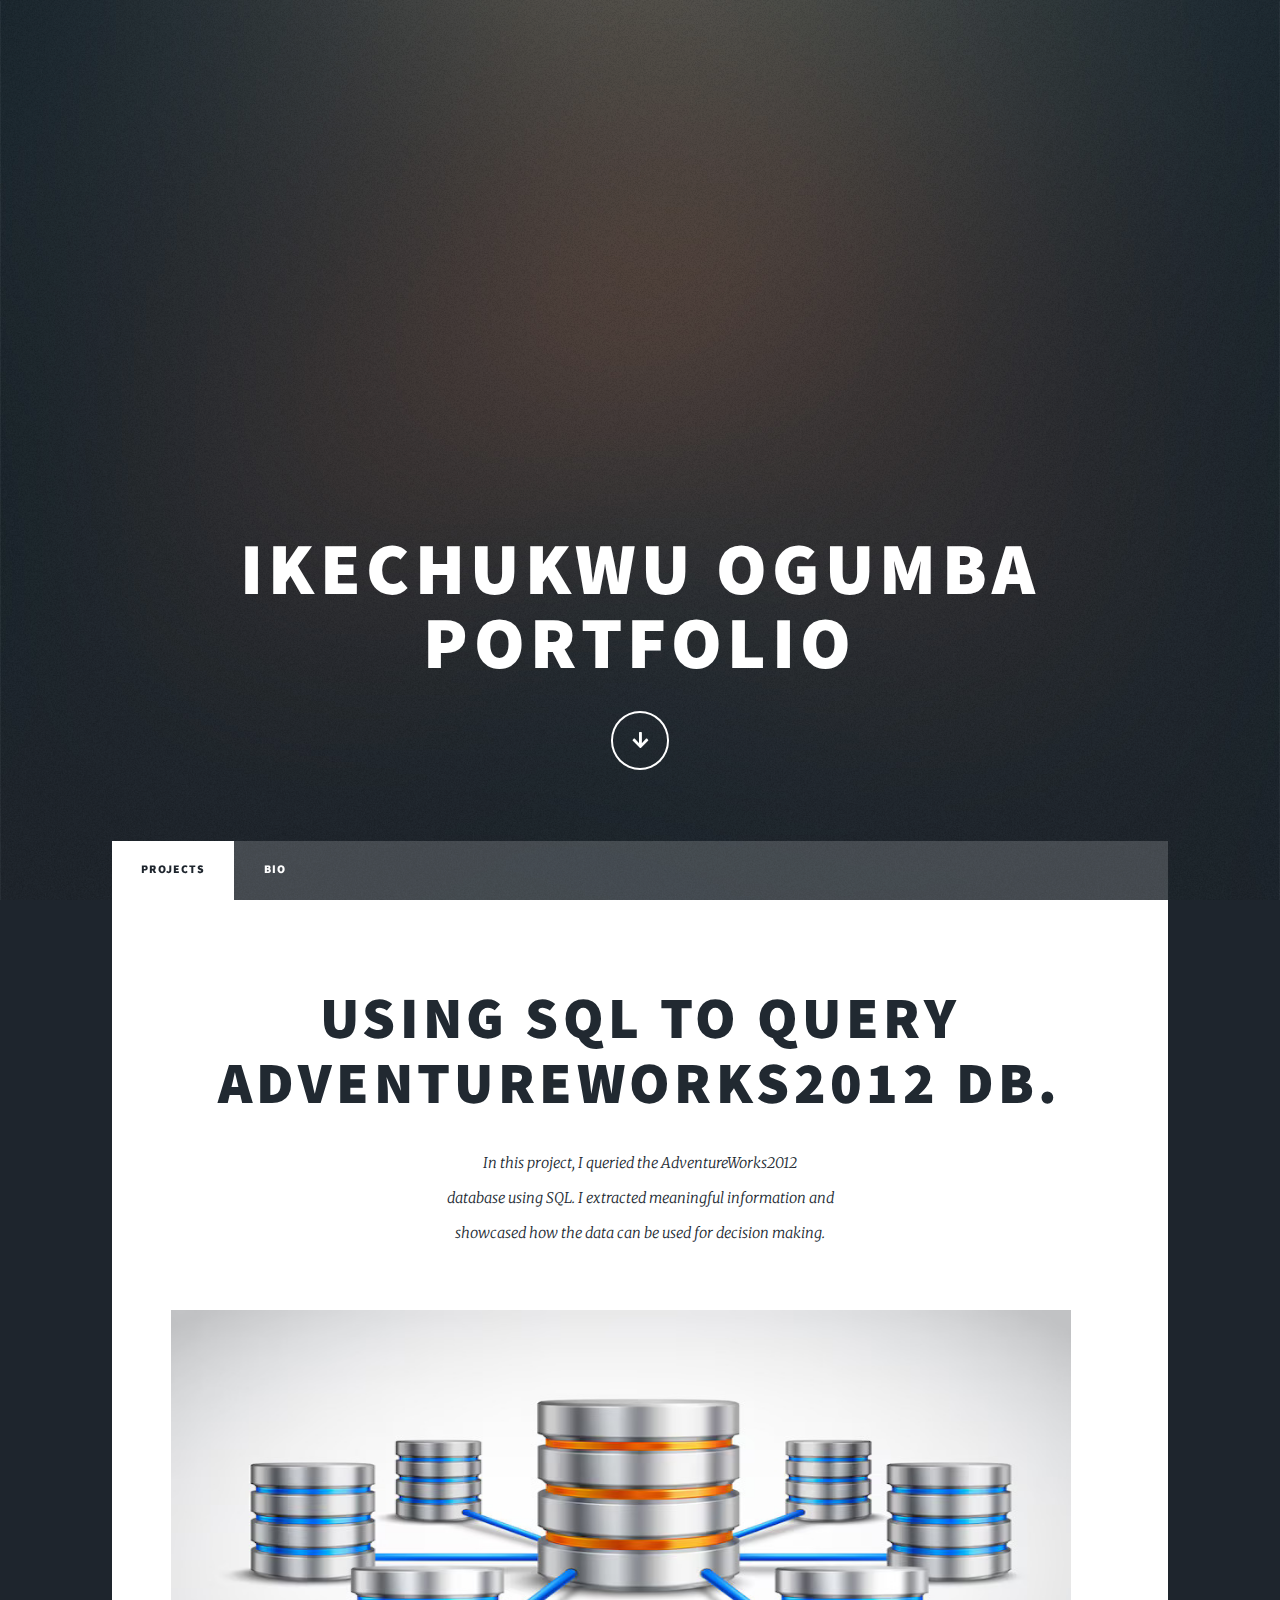
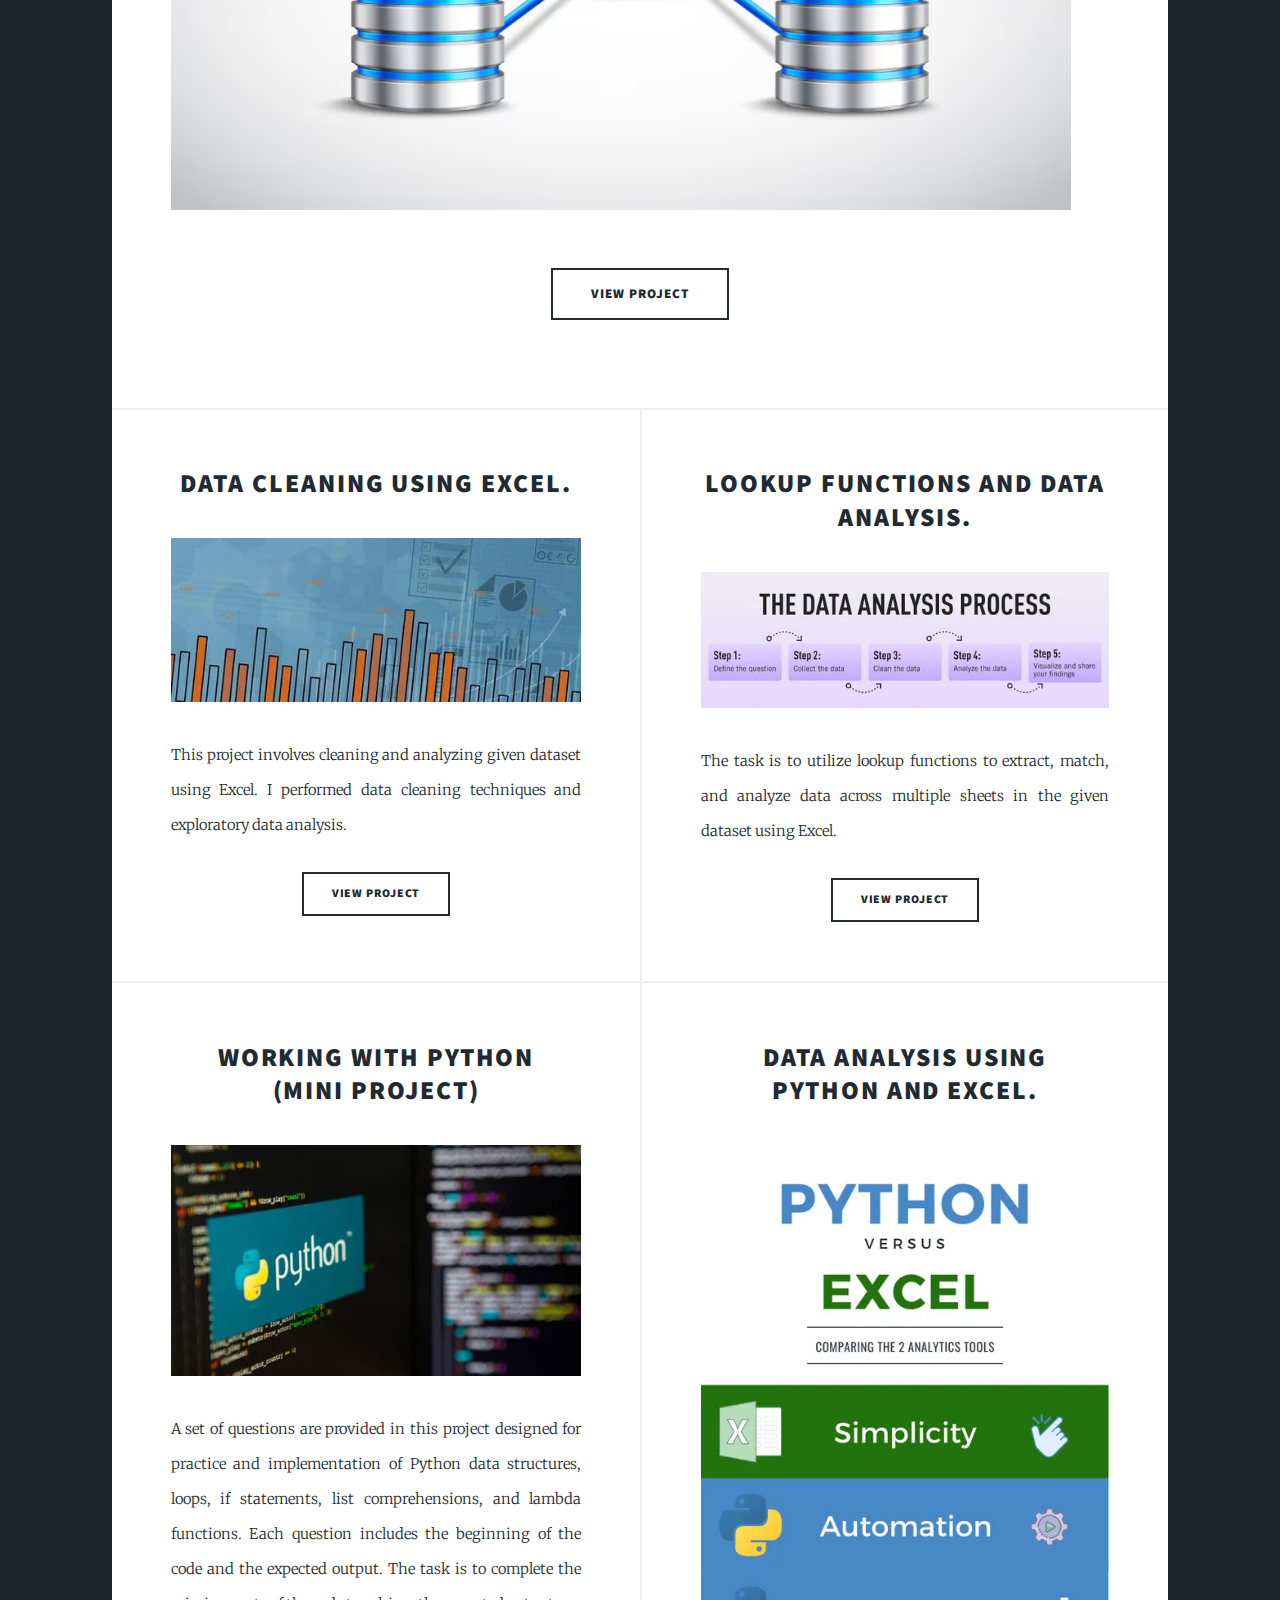
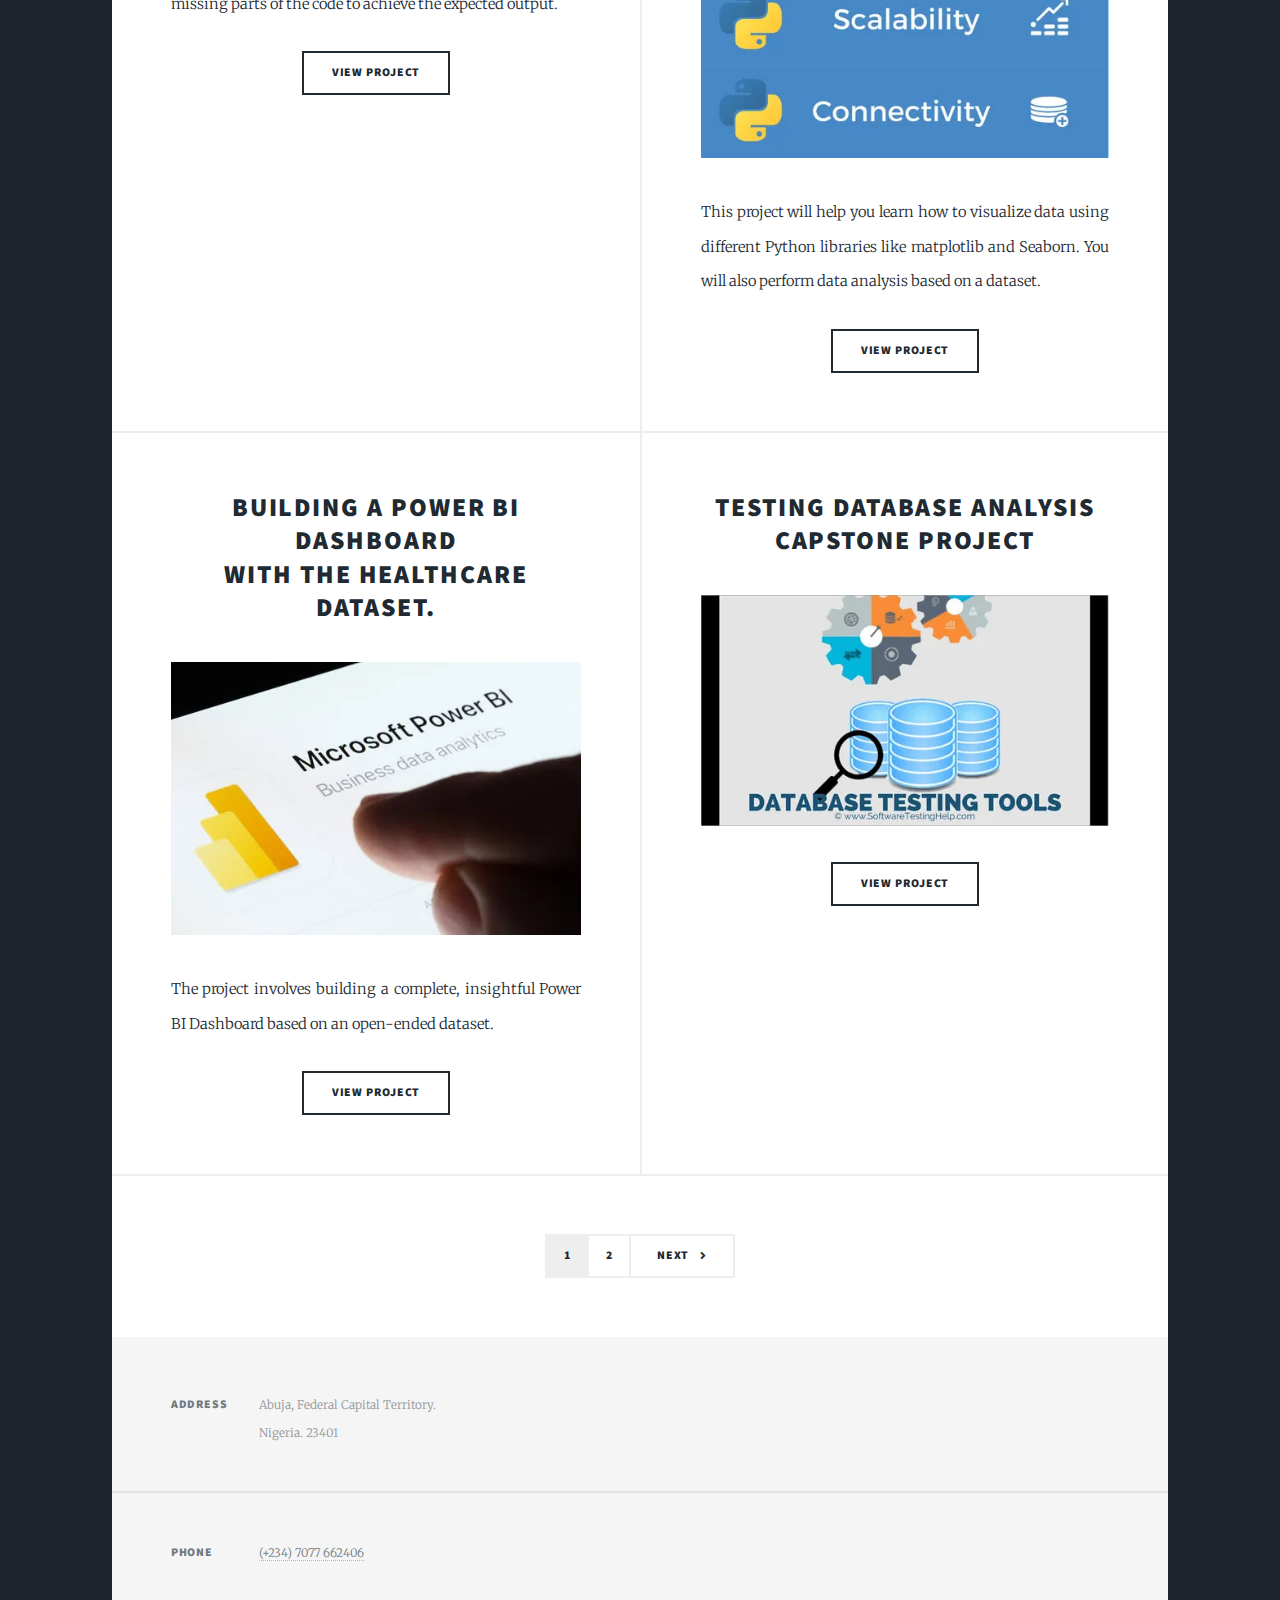
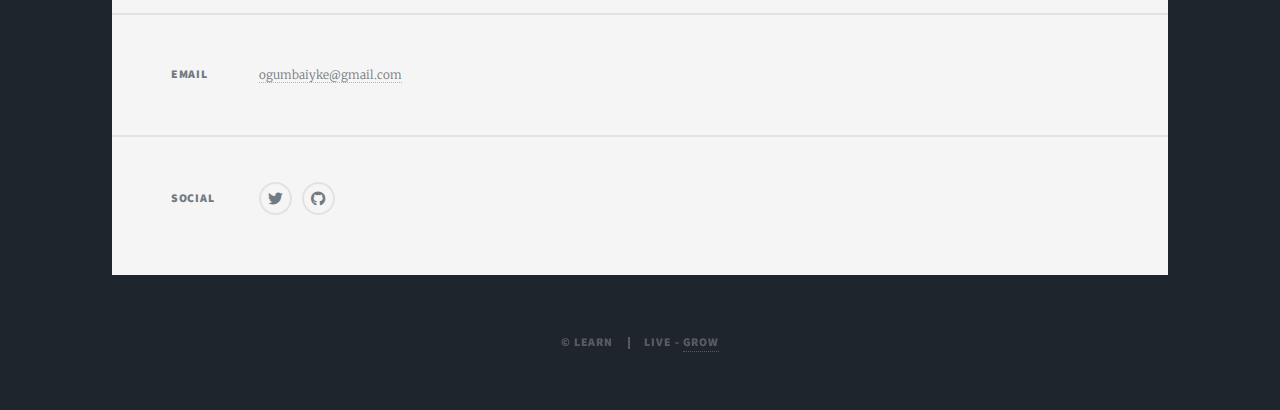
<file: index.html>
<!DOCTYPE HTML>

<html>
	<head>
		<title>Ikechukwu Ogumba Portfolio</title>
		<meta charset="utf-8" />
		<meta name="viewport" content="width=device-width, initial-scale=1, user-scalable=no" />
		<link rel="stylesheet" href="assets/css/main.css" />
		<noscript><link rel="stylesheet" href="assets/css/noscript.css" /></noscript>
	</head>
	<body class="is-preload">

		<!-- Wrapper -->
			<div id="wrapper" class="fade-in">

				<!-- Intro -->
					<div id="intro">
						<h1>Ikechukwu Ogumba<br />
						Portfolio</h1>
						<ul class="actions">
							<li><a href="#header" class="button icon solid solo fa-arrow-down scrolly">Continue</a></li>
						</ul>
					</div>

				<!-- Header -->
					<header id="header">
						<a href="index.html" class="logo">Welcome</a>
					</header>

				<!-- Nav -->
					<nav id="nav">
						<ul class="links">
							<li class="active"><a href="index.html">Projects</a></li>
							<li><a href="bio.html">Bio</a></li>
							
						</ul>
						
					</nav>

				<!-- Main -->
					<div id="main">

						<!-- Featured Post -->
							<article class="post featured">
								<header class="major">
									<h2><a href="https://github.com/ogumbaiyke/Using-SQL-to-Query-AdventureWorks2012-DB---Project/blob/main/AdventureWorks_Query.sql">Using SQL to query<br />
									AdventureWorks2012 DB.</a></h2>
									<p>In this project, I queried the AdventureWorks2012<br />
									database using SQL. I extracted meaningful information and<br />
									showcased how the data can be used for decision making.</p>
								</header>                                                       
								<a href="https://github.com/ogumbaiyke/Using-SQL-to-Query-AdventureWorks2012-DB---Project/blob/main/AdventureWorks_Query.sql" class="image main">
    							<img src="images/network-database-concept_1284-4084.jpg" alt="A project screenshot" style="width: 900px;height:500px;" /></a>
								<ul class="actions special">
    							<li>
        						<a href="https://github.com/ogumbaiyke/Using-SQL-to-Query-AdventureWorks2012-DB---Project/blob/main/AdventureWorks_Query.sql" class="button large"> View Project</a>
    							</li>
								</ul>
							</article>

						<!-- Posts -->
							<section class="posts">
								<article>
									<header>
										<h2><a href="https://github.com/ogumbaiyke/Data-Cleaning-and-Analysis---Project/blob/main/README.md">Data Cleaning using Excel.<br /></a>	
									</header>
									<a href="https://github.com/ogumbaiyke/Data-Cleaning-and-Analysis---Project/blob/main/README.md" class="image fit"><img src="images/excel_image1.jpg" alt="" /></a>
									<p>This project involves cleaning and analyzing given dataset using Excel. I performed data cleaning techniques and exploratory data analysis.
									</p>
									<ul class="actions special">
										<li><a href="https://github.com/ogumbaiyke/Data-Cleaning-and-Analysis---Project/blob/main/README.md" class="button">View Project</a></li>
									</ul>
								</article>
								<article>
									<header>
										<h2><a href="https://github.com/ogumbaiyke/Lookup-Functions-and-Data-Analysis---Project/tree/main">Lookup Functions and Data Analysis.<br /></a>
										
									</header>
									<a href="https://github.com/ogumbaiyke/Lookup-Functions-and-Data-Analysis---Project/tree/main" class="image fit"><img src="images/process_image2.jpg" alt="" /></a>
									<p>
										The task is to utilize lookup functions to extract, match, and analyze data across multiple
										sheets in the given dataset using Excel.
									</p>
									<ul class="actions special">
										<li><a href="https://github.com/ogumbaiyke/Lookup-Functions-and-Data-Analysis---Project/tree/main" class="button">View Project</a></li>
									</ul>
								</article>
								<article>
									<header>
										<h2><a href="https://github.com/ogumbaiyke/Python-Mini-Project1">Working with Python<br />
										(Mini Project)</a></h2>
									</header>
									<a href="https://github.com/ogumbaiyke/Python-Mini-Project1" class="image fit"><img src="images/Python_image3.jpg" alt="" /></a>
									<p>A set of questions are provided in this project designed for practice and implementation
										of Python data structures, loops, if statements, list comprehensions, and lambda functions.
										Each question includes the beginning of the code and the expected output. The task is to 
										complete the missing parts of the code to achieve the expected output.

									</p>
									<ul class="actions special">
										<li><a href="https://github.com/ogumbaiyke/Python-Mini-Project1" class="button">View Project</a></li>
									</ul>
								</article>
								<article>
									<header>
										<h2><a href="https://github.com/ogumbaiyke/Data-Analysis-with-Python-and-Excel---Project">Data Analysis using<br />
										Python and Excel.</a></h2>
									</header>
									<a href="https://github.com/ogumbaiyke/Data-Analysis-with-Python-and-Excel---Project" class="image fit"><img src="images/pythonvsexcel_image4.jpg" alt="" /></a>
									<p>This project will help you learn how to visualize data using different Python libraries like matplotlib and Seaborn. 
										You will also perform data analysis based on a dataset.</p>
									<ul class="actions special">
										<li><a href="https://github.com/ogumbaiyke/Data-Analysis-with-Python-and-Excel---Project" class="button">View Project</a></li>
									</ul>
								</article>

								<article>
									<header>
										<h2><a href="https://github.com/ogumbaiyke/Building-a-Power-BI-Dashboard-with-the-Health-Care-Dataset_Project">Building a Power BI Dashboard<br />
										with the Healthcare dataset.</a></h2>
									</header>
									<a href="https://github.com/ogumbaiyke/Building-a-Power-BI-Dashboard-with-the-Health-Care-Dataset_Project" class="image fit"><img src="images/powerbi_image5.jpg" alt="" /></a>
									<p>The project involves building a complete, insightful Power BI Dashboard
										based on an open-ended dataset.
									</p>
									<ul class="actions special">
										<li><a href="https://github.com/ogumbaiyke/Building-a-Power-BI-Dashboard-with-the-Health-Care-Dataset_Project" class="button">View Project</a></li>
									</ul>
								</article>
								<article>
									<header>
										<h2><a href="https://github.com/ogumbaiyke/Testing-Database-Analysis---Project">Testing Database Analysis<br />
										Capstone Project</a></h2>
									</header>
									<a href="https://github.com/ogumbaiyke/Testing-Database-Analysis---Project" class="image fit"><img src="images/testing_db_image6.jpg" alt="" /></a>
									<p></p>
									<ul class="actions special">
										<li><a href="https://github.com/ogumbaiyke/Testing-Database-Analysis---Project" class="button">View Project</a></li>
									</ul>
								</article>
							</section>

						<!-- Footer -->
							<footer>
								<div class="pagination">
									<!--<a href="#" class="previous">Prev</a>-->
									<a href="#" class="page active">1</a>
									<a href="#" class="page">2</a>
									<a href="#" class="next">Next</a>
								</div>
							</footer>

					</div>

				<!-- Footer -->
				 <footer id="footer">
						
						<section class="split contact">
							<section class="alt">
								<h3>Address</h3>
								<p>Abuja, Federal Capital Territory.<br />
								Nigeria. 23401</p>
							</section>
							<section>
								<h3>Phone</h3>
								<p><a href="#">(+234) 7077 662406 </a></p>
							</section>
							<section>
								<h3>Email</h3>
								<p><a href="#">ogumbaiyke@gmail.com</a></p>
							</section>
							<section>
								<h3>Social</h3>
								<ul class="icons alt">
									<li><a href="https://x.com/Iam_Ogumba" class="icon brands alt fa-twitter"><span class="label">Twitter</span></a></li>
									<li><a href="https://github.com/ogumbaiyke" class="icon brands alt fa-github"><span class="label">GitHub</span></a></li>
								</ul>
							</section>
						</section>
					</footer>

				<!-- Copyright -->
					<div id="copyright">
						<ul><li>&copy; LEARN</li><li>LIVE - <a href="">GROW</a></li></ul>
					</div>

			</div>

		<!-- Scripts -->
			<script src="assets/js/jquery.min.js"></script>
			<script src="assets/js/jquery.scrollex.min.js"></script>
			<script src="assets/js/jquery.scrolly.min.js"></script>
			<script src="assets/js/browser.min.js"></script>
			<script src="assets/js/breakpoints.min.js"></script>
			<script src="assets/js/util.js"></script>
			<script src="assets/js/main.js"></script>

	</body>
</html>
</file>
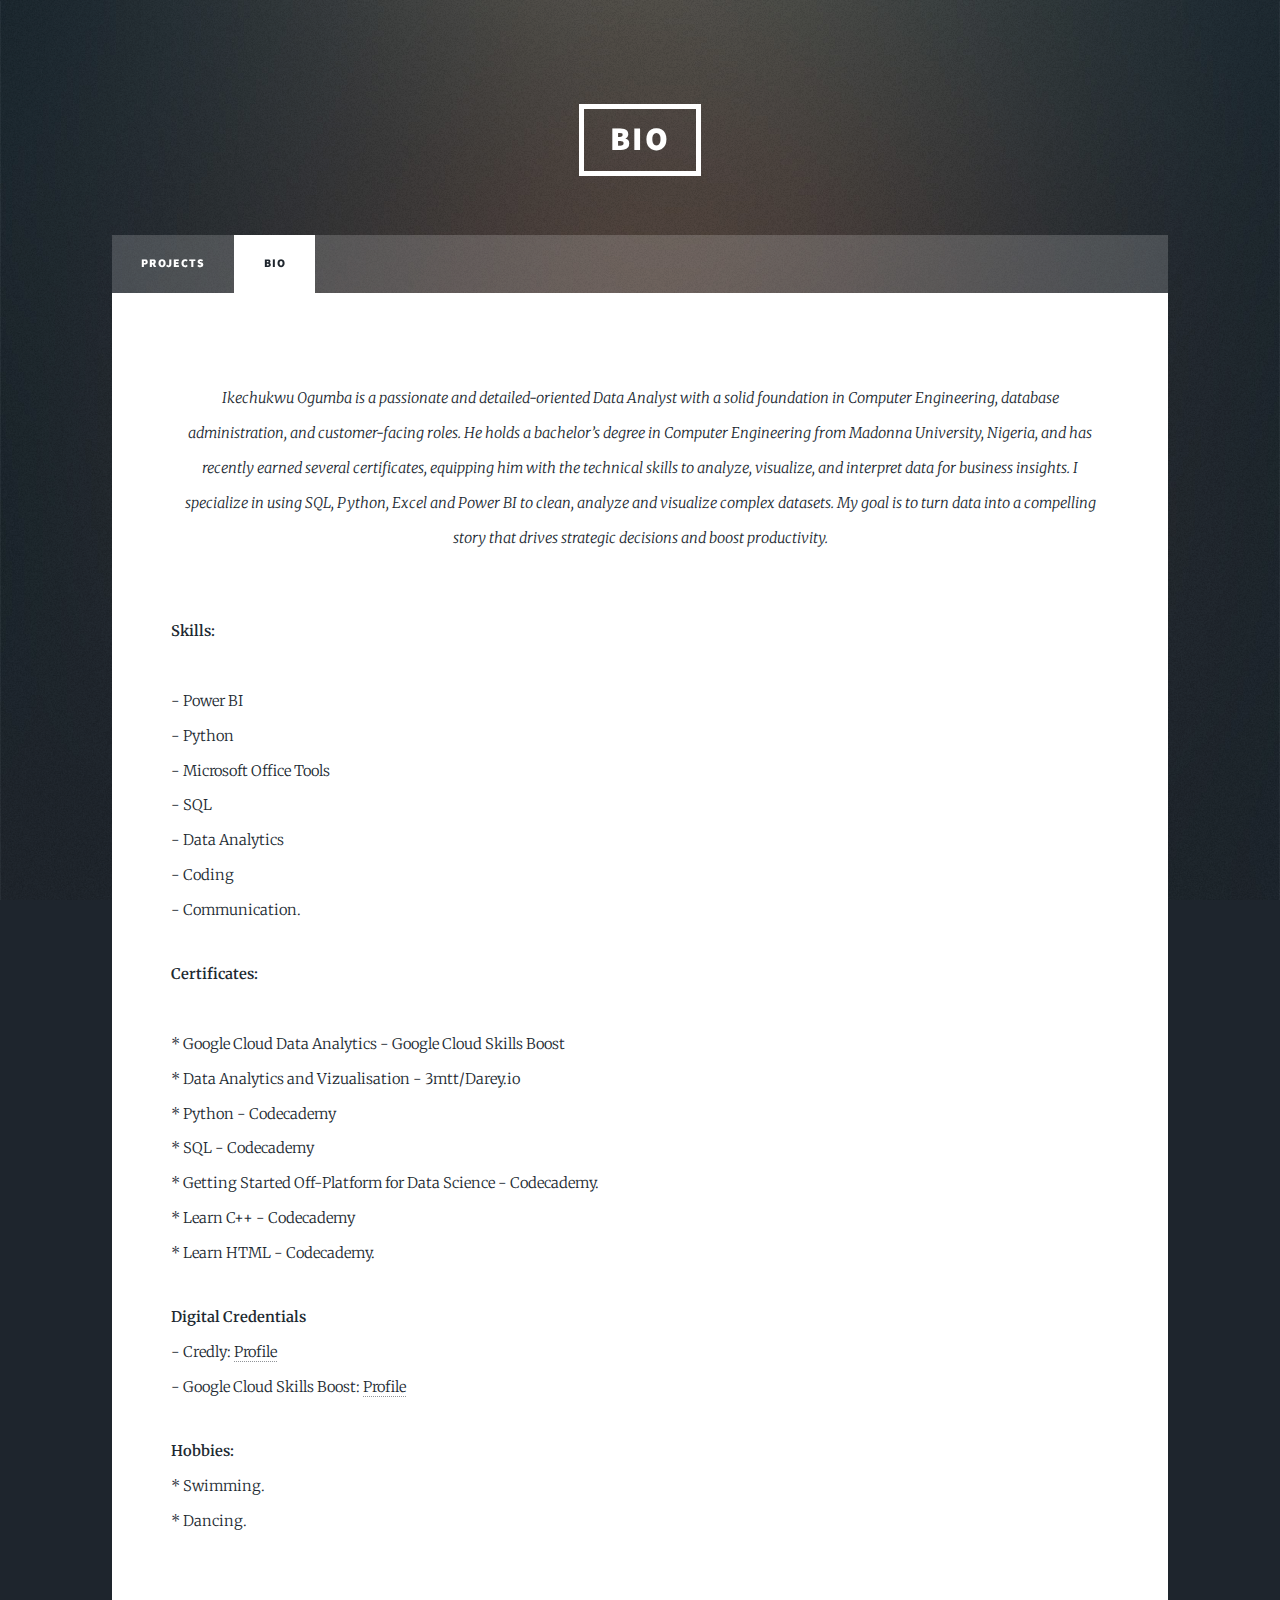
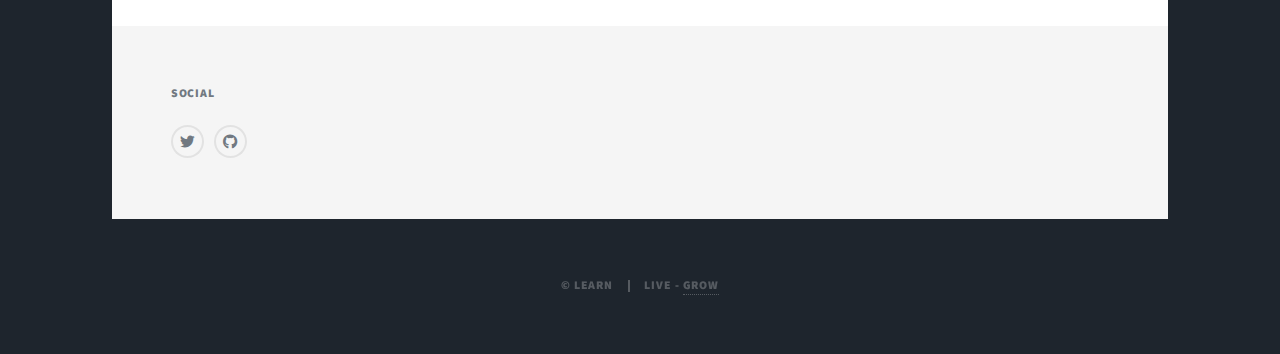
<file: bio.html>
<!DOCTYPE HTML>

<html>
	<head>
		<title>Biography</title>
		<meta charset="utf-8" />
		<meta name="viewport" content="width=device-width, initial-scale=1, user-scalable=no" />
		<link rel="stylesheet" href="assets/css/main.css" />
		<noscript><link rel="stylesheet" href="assets/css/noscript.css" /></noscript>
	</head>
	<body class="is-preload">

		<!-- Wrapper -->
			<div id="wrapper">

				<!-- Header -->
					<header id="header">
						<a href="index.html" class="logo">BIO</a>
					</header>

				<!-- Nav -->
					<nav id="nav">
						<ul class="links">
							<li><a href="index.html">Projects</a></li>
							<li class="active"><a href="generic.html">Bio</a></li>
						
						</ul>
						
					</nav>

				<!-- Main -->
					<div id="main">

						<!-- Post -->
							<section class="post">
								<header class="major">
								<p>
									Ikechukwu Ogumba is a passionate and detailed-oriented Data Analyst with a solid foundation in Computer Engineering, database administration, 
									and customer-facing roles. He holds a bachelor’s degree in Computer Engineering from Madonna University, Nigeria, and has recently earned 
									several certificates, equipping him with the technical skills to analyze, visualize, and interpret data for business insights. I specialize in 
									using SQL, Python, Excel and Power BI to clean, analyze and visualize complex datasets. My goal is to turn data into a compelling story that drives strategic decisions and boost productivity.
									
								</p>
							</header>
							
								<p>
									<b>Skills:</b> </br></br>
										- Power BI </br>
										- Python </br>
										- Microsoft Office Tools </br>
										- SQL </br>
										- Data Analytics </br>
										- Coding </br>
										- Communication.
								</p>

								<p>
									<b>Certificates:</b> </br></br>
										* Google Cloud Data Analytics - Google Cloud Skills Boost</br>
										* Data Analytics and Vizualisation - 3mtt/Darey.io</br>
										* Python - Codecademy</br>
										* SQL - Codecademy</br>
										* Getting Started Off-Platform for Data Science - Codecademy.</br>
										* Learn C++ - Codecademy</br>
										* Learn HTML - Codecademy.
								</p>

								<p>
									<b>Digital Credentials</b></br>
								
										- Credly: <a href="https://www.credly.com/users/ikechukwu-ogumba">Profile</a></br>
										- Google Cloud Skills Boost: <a href="https://www.cloudskillsboost.google/public_profiles/c00b17a4-0509-4cd3-9be6-b891d8283de3">Profile</a></br>
								</p>

								<p>
									<b>Hobbies:</b></br>
										* Swimming.</br>
										* Dancing.
								</p>
							</section>

					</div>

				<!-- Footer -->
					<footer id="footer">
						
							<section>
								<h3>Social</h3>
								<ul class="icons alt">
									<li><a href="https://x.com/Iam_Ogumba" class="icon brands alt fa-twitter"><span class="label">Twitter</span></a></li>
									<li><a href="https://github.com/ogumbaiyke" class="icon brands alt fa-github"><span class="label">GitHub</span></a></li>
								</ul>
							</section>
						</section>
					</footer>

				<!-- Copyright -->
					<div id="copyright">
						<ul><li>&copy; LEARN</li><li>LIVE - <a href="">GROW</a></li></ul>
					</div>

			</div>

		<!-- Scripts -->
			<script src="assets/js/jquery.min.js"></script>
			<script src="assets/js/jquery.scrollex.min.js"></script>
			<script src="assets/js/jquery.scrolly.min.js"></script>
			<script src="assets/js/browser.min.js"></script>
			<script src="assets/js/breakpoints.min.js"></script>
			<script src="assets/js/util.js"></script>
			<script src="assets/js/main.js"></script>

	</body>
</html>
</file>
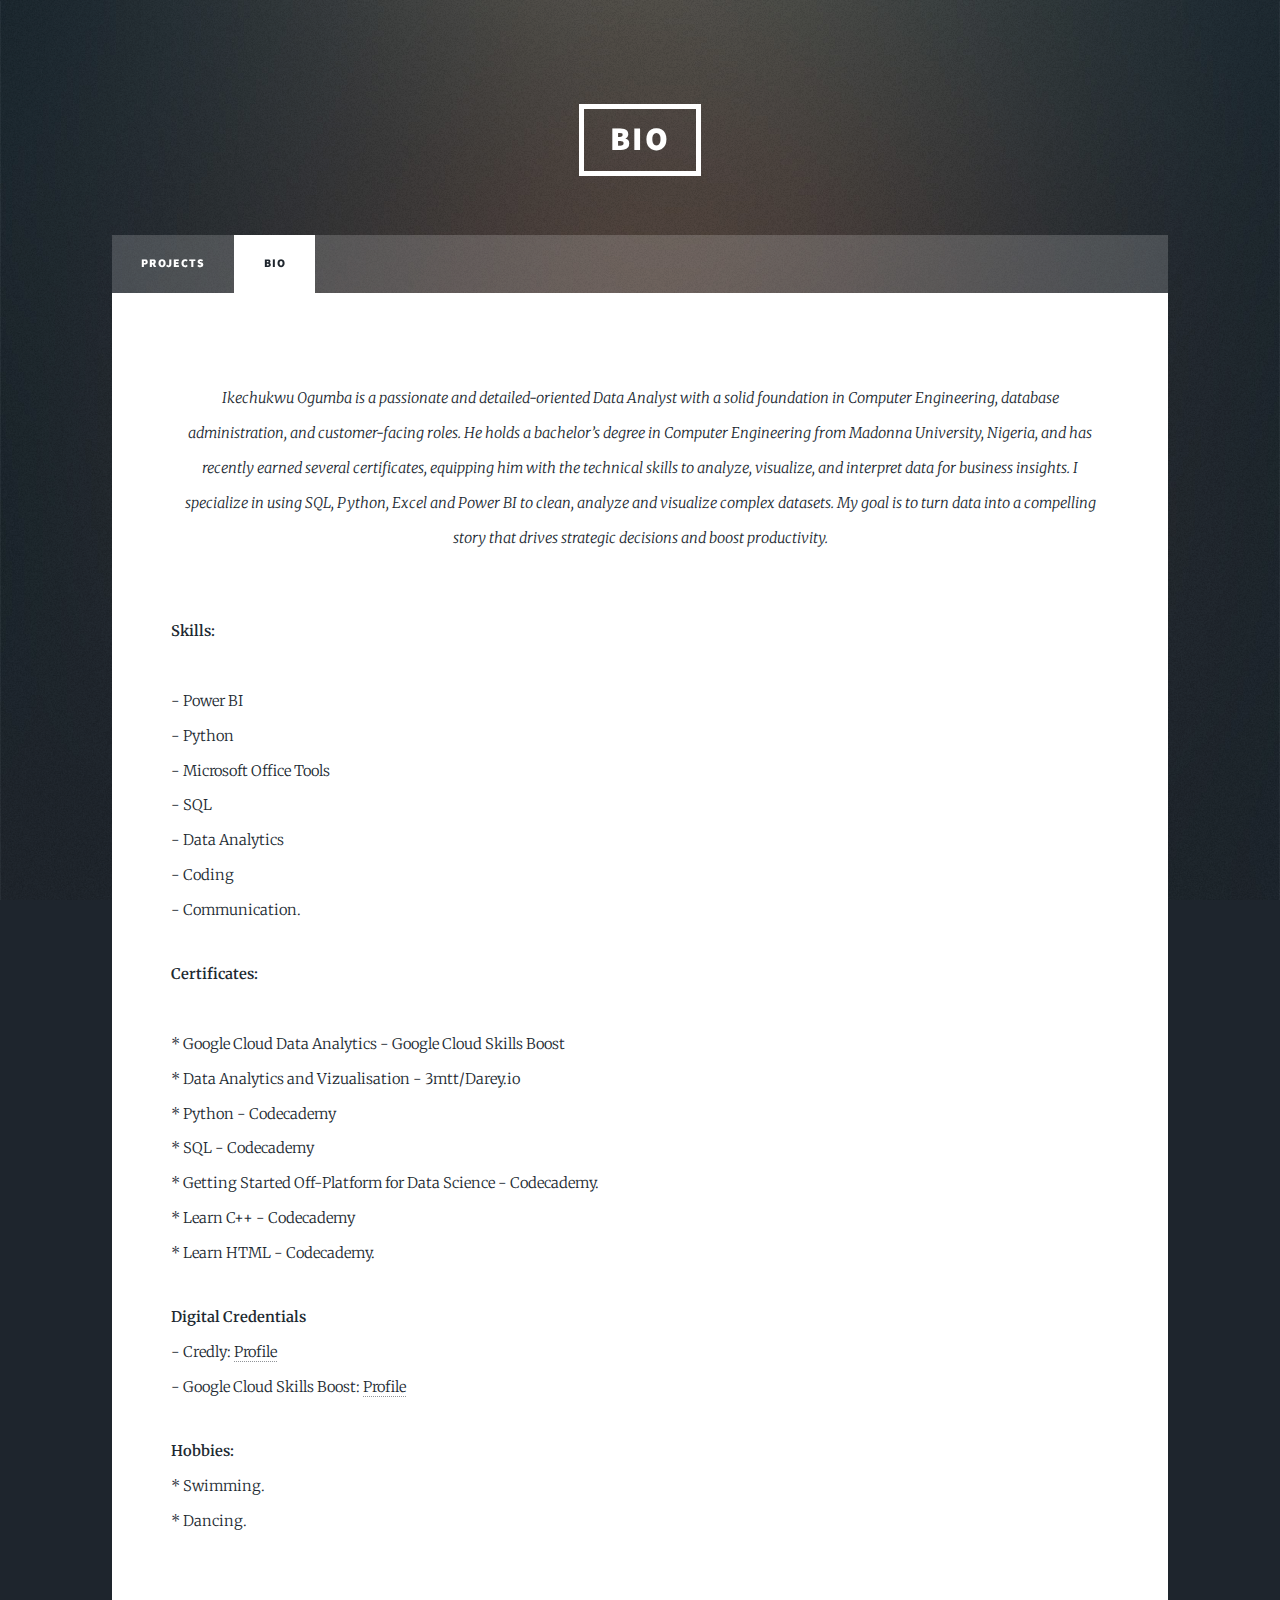
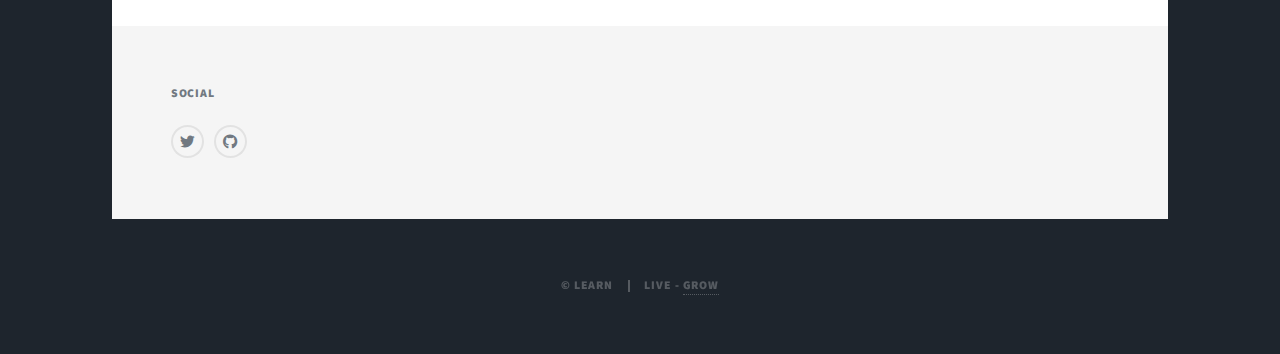
<file: generic.html>
<!DOCTYPE HTML>

<html>
	<head>
		<title>Biography</title>
		<meta charset="utf-8" />
		<meta name="viewport" content="width=device-width, initial-scale=1, user-scalable=no" />
		<link rel="stylesheet" href="assets/css/main.css" />
		<noscript><link rel="stylesheet" href="assets/css/noscript.css" /></noscript>
	</head>
	<body class="is-preload">

		<!-- Wrapper -->
			<div id="wrapper">

				<!-- Header -->
					<header id="header">
						<a href="index.html" class="logo">BIO</a>
					</header>

				<!-- Nav -->
					<nav id="nav">
						<ul class="links">
							<li><a href="index.html">Projects</a></li>
							<li class="active"><a href="generic.html">Bio</a></li>
						
						</ul>
						
					</nav>

				<!-- Main -->
					<div id="main">

						<!-- Post -->
							<section class="post">
								<header class="major">
								<p>
									Ikechukwu Ogumba is a passionate and detailed-oriented Data Analyst with a solid foundation in Computer Engineering, database administration, 
									and customer-facing roles. He holds a bachelor’s degree in Computer Engineering from Madonna University, Nigeria, and has recently earned 
									several certificates, equipping him with the technical skills to analyze, visualize, and interpret data for business insights. I specialize in 
									using SQL, Python, Excel and Power BI to clean, analyze and visualize complex datasets. My goal is to turn data into a compelling story that drives strategic decisions and boost productivity.
									
								</p>
							</header>
								<p>
									<b>Skills:</b> </br></br>
										- Power BI </br>
										- Python </br>
										- Microsoft Office Tools </br>
										- SQL </br>
										- Data Analytics </br>
										- Coding </br>
										- Communication.
								</p>

								<p>
									<b>Certificates:</b> </br></br>
										* Google Cloud Data Analytics - Google Cloud Skills Boost</br>
										* Data Analytics and Vizualisation - 3mtt/Darey.io</br>
										* Python - Codecademy</br>
										* SQL - Codecademy</br>
										* Getting Started Off-Platform for Data Science - Codecademy.</br>
										* Learn C++ - Codecademy</br>
										* Learn HTML - Codecademy.
								</p>

								<p>
									<b>Digital Credentials</b></br>
								
										- Credly: <a href="https://www.credly.com/users/ikechukwu-ogumba">Profile</a></br>
										- Google Cloud Skills Boost: <a href="https://www.cloudskillsboost.google/public_profiles/c00b17a4-0509-4cd3-9be6-b891d8283de3">Profile</a></br>
								</p>

								<p>
									<b>Hobbies:</b></br>
										* Swimming.</br>
										* Dancing.
								</p>
							</section>

					</div>

				<!-- Footer -->
					<footer id="footer">
						
							<section>
								<h3>Social</h3>
								<ul class="icons alt">
									<li><a href="https://x.com/Iam_Ogumba" class="icon brands alt fa-twitter"><span class="label">Twitter</span></a></li>
									<li><a href="https://github.com/ogumbaiyke" class="icon brands alt fa-github"><span class="label">GitHub</span></a></li>
								</ul>
							</section>
						</section>
					</footer>

				<!-- Copyright -->
					<div id="copyright">
						<ul><li>&copy; LEARN</li><li>LIVE - <a href="">GROW</a></li></ul>
					</div>

			</div>

		<!-- Scripts -->
			<script src="assets/js/jquery.min.js"></script>
			<script src="assets/js/jquery.scrollex.min.js"></script>
			<script src="assets/js/jquery.scrolly.min.js"></script>
			<script src="assets/js/browser.min.js"></script>
			<script src="assets/js/breakpoints.min.js"></script>
			<script src="assets/js/util.js"></script>
			<script src="assets/js/main.js"></script>

	</body>
</html>
</file>
<file: assets/css/main.css>
@import url(fontawesome-all.min.css);
@import url("https://fonts.googleapis.com/css?family=Merriweather:300,700,300italic,700italic|Source+Sans+Pro:900");

/*
	Massively by HTML5 UP
	html5up.net | @ajlkn
	Free for personal and commercial use under the CCA 3.0 license (html5up.net/license)
*/

html, body, div, span, applet, object,
iframe, h1, h2, h3, h4, h5, h6, p, blockquote,
pre, a, abbr, acronym, address, big, cite,
code, del, dfn, em, img, ins, kbd, q, s, samp,
small, strike, strong, sub, sup, tt, var, b,
u, i, center, dl, dt, dd, ol, ul, li, fieldset,
form, label, legend, table, caption, tbody,
tfoot, thead, tr, th, td, article, aside,
canvas, details, embed, figure, figcaption,
footer, header, hgroup, menu, nav, output, ruby,
section, summary, time, mark, audio, video {
	margin: 0;
	padding: 0;
	border: 0;
	font-size: 100%;
	font: inherit;
	vertical-align: baseline;}

article, aside, details, figcaption, figure,
footer, header, hgroup, menu, nav, section {
	display: block;}

body {
	line-height: 1;
}

ol, ul {
	list-style: none;
}

blockquote, q {
	quotes: none;
}

	blockquote:before, blockquote:after, q:before, q:after {
		content: '';
		content: none;
	}

table {
	border-collapse: collapse;
	border-spacing: 0;
}

body {
	-webkit-text-size-adjust: none;
}

mark {
	background-color: transparent;
	color: inherit;
}

input::-moz-focus-inner {
	border: 0;
	padding: 0;
}

input, select, textarea {
	-moz-appearance: none;
	-webkit-appearance: none;
	-ms-appearance: none;
	appearance: none;
}

/* Basic */

	@-ms-viewport {
		width: device-width;
	}

	body {
		-ms-overflow-style: scrollbar;
	}

	@media screen and (max-width: 480px) {

		html, body {
			min-width: 320px;
		}

	}

	html {
		box-sizing: border-box;
	}

	*, *:before, *:after {
		box-sizing: inherit;
	}

	body {
		background-color: #1e252d;
	}

		body.is-preload *, body.is-preload *:before, body.is-preload *:after {
			-moz-animation: none !important;
			-webkit-animation: none !important;
			-ms-animation: none !important;
			animation: none !important;
			-moz-transition: none !important;
			-webkit-transition: none !important;
			-ms-transition: none !important;
			transition: none !important;
		}

/* Type */

	html {
		font-size: 16pt;
	}

		@media screen and (max-width: 1680px) {

			html {
				font-size: 12pt;
			}

		}

		@media screen and (max-width: 1280px) {

			html {
				font-size: 11pt;
			}

		}

		@media screen and (max-width: 360px) {

			html {
				font-size: 10pt;
			}

		}

	body {
		color: #212931;
	}

	body, input, select, textarea {
		font-family: "Merriweather", Georgia, serif;
		font-weight: 300;
		font-size: 1rem;
		line-height: 2.375;
	}

	a {
		-moz-transition: color 0.2s ease-in-out, background-color 0.2s ease-in-out, border-color 0.2s ease-in-out, box-shadow 0.2s ease-in-out;
		-webkit-transition: color 0.2s ease-in-out, background-color 0.2s ease-in-out, border-color 0.2s ease-in-out, box-shadow 0.2s ease-in-out;
		-ms-transition: color 0.2s ease-in-out, background-color 0.2s ease-in-out, border-color 0.2s ease-in-out, box-shadow 0.2s ease-in-out;
		transition: color 0.2s ease-in-out, background-color 0.2s ease-in-out, border-color 0.2s ease-in-out, box-shadow 0.2s ease-in-out;
		border-bottom: dotted 1px;
		text-decoration: none;
	}

		a:hover {
			border-bottom-color: transparent;
		}

	strong, b {
		font-weight: 600;
	}

	em, i {
		font-style: italic;
	}

	p {
		text-align: justify;
		margin: 0 0 2rem 0;
	}

	h1, h2, h3, h4, h5, h6 {
		font-family: "Source Sans Pro", Helvetica, sans-serif;
		font-weight: 900;
		line-height: 1.5;
		letter-spacing: 0.075em;
		text-transform: uppercase;
		margin: 0 0 1rem 0;
	}

		h1 a, h2 a, h3 a, h4 a, h5 a, h6 a {
			border-bottom: 0;
			color: inherit;
			text-decoration: none;
		}

	h1 {
		font-size: 4rem;
		line-height: 1.1;
		margin: 0 0 2rem 0;
	}

	h2 {
		font-size: 1.75rem;
		line-height: 1.3;
		margin: 0 0 1.5rem 0;
	}

	h3 {
		font-size: 1.25rem;
		margin: 0 0 1.5rem 0;
	}

	h4 {
		font-size: 1rem;
	}

	h5 {
		font-size: 0.9rem;
	}

	h6 {
		font-size: 0.8rem;
	}

	sub {
		font-size: 0.8rem;
		position: relative;
		top: 0.5rem;
	}

	sup {
		font-size: 0.8rem;
		position: relative;
		top: -0.5rem;
	}

	blockquote {
		border-left: solid 4px;
		font-style: italic;
		margin: 0 0 2rem 0;
		padding: 0.5rem 0 0.5rem 2rem;
	}

	code {
		border: solid 2px;
		font-family: "Courier New", monospace;
		font-size: 0.9rem;
		margin: 0 0.25rem;
		padding: 0.25rem 0.65rem;
	}

	pre {
		-webkit-overflow-scrolling: touch;
		font-family: "Courier New", monospace;
		font-size: 0.9rem;
		margin: 0 0 2rem 0;
	}

		pre code {
			display: block;
			line-height: 1.75;
			padding: 1rem 1.5rem;
			overflow-x: auto;
		}

	hr {
		border: 0;
		border-bottom: solid 2px;
		margin: 3rem 0;
	}

		hr.major {
			margin: 5rem 0;
		}

	.align-left {
		text-align: left;
	}

	.align-center {
		text-align: center;
	}

	.align-right {
		text-align: right;
	}

	input, select, textarea {
		color: #212931;
	}

	a {
		color: #212931;
		border-bottom-color: rgba(33, 41, 49, 0.5);
	}

		a:hover {
			border-bottom-color: transparent;
			color: #18bfef !important;
		}

	strong, b {
		color: #212931;
	}

	h1, h2, h3, h4, h5, h6 {
		color: #212931;
	}

	blockquote {
		border-left-color: #eeeeee;
	}

	code {
		background: rgba(220, 220, 220, 0.25);
		border-color: #eeeeee;
	}

	hr {
		border-bottom-color: #eeeeee;
	}

/* Row */

	.row {
		display: flex;
		flex-wrap: wrap;
		box-sizing: border-box;
		align-items: stretch;
	}

		.row > * {
			box-sizing: border-box;
		}

		.row.gtr-uniform > * > :last-child {
			margin-bottom: 0;
		}

		.row.aln-left {
			justify-content: flex-start;
		}

		.row.aln-center {
			justify-content: center;
		}

		.row.aln-right {
			justify-content: flex-end;
		}

		.row.aln-top {
			align-items: flex-start;
		}

		.row.aln-middle {
			align-items: center;
		}

		.row.aln-bottom {
			align-items: flex-end;
		}

		.row > .imp {
			order: -1;
		}

		.row > .col-1 {
			width: 8.33333%;
		}

		.row > .off-1 {
			margin-left: 8.33333%;
		}

		.row > .col-2 {
			width: 16.66667%;
		}

		.row > .off-2 {
			margin-left: 16.66667%;
		}

		.row > .col-3 {
			width: 25%;
		}

		.row > .off-3 {
			margin-left: 25%;
		}

		.row > .col-4 {
			width: 33.33333%;
		}

		.row > .off-4 {
			margin-left: 33.33333%;
		}

		.row > .col-5 {
			width: 41.66667%;
		}

		.row > .off-5 {
			margin-left: 41.66667%;
		}

		.row > .col-6 {
			width: 50%;
		}

		.row > .off-6 {
			margin-left: 50%;
		}

		.row > .col-7 {
			width: 58.33333%;
		}

		.row > .off-7 {
			margin-left: 58.33333%;
		}

		.row > .col-8 {
			width: 66.66667%;
		}

		.row > .off-8 {
			margin-left: 66.66667%;
		}

		.row > .col-9 {
			width: 75%;
		}

		.row > .off-9 {
			margin-left: 75%;
		}

		.row > .col-10 {
			width: 83.33333%;
		}

		.row > .off-10 {
			margin-left: 83.33333%;
		}

		.row > .col-11 {
			width: 91.66667%;
		}

		.row > .off-11 {
			margin-left: 91.66667%;
		}

		.row > .col-12 {
			width: 100%;
		}

		.row > .off-12 {
			margin-left: 100%;
		}

		.row.gtr-0 {
			margin-top: 0;
			margin-left: 0rem;
		}

			.row.gtr-0 > * {
				padding: 0 0 0 0rem;
			}

			.row.gtr-0.gtr-uniform {
				margin-top: 0rem;
			}

				.row.gtr-0.gtr-uniform > * {
					padding-top: 0rem;
				}

		.row.gtr-25 {
			margin-top: 0;
			margin-left: -0.375rem;
		}

			.row.gtr-25 > * {
				padding: 0 0 0 0.375rem;
			}

			.row.gtr-25.gtr-uniform {
				margin-top: -0.375rem;
			}

				.row.gtr-25.gtr-uniform > * {
					padding-top: 0.375rem;
				}

		.row.gtr-50 {
			margin-top: 0;
			margin-left: -0.75rem;
		}

			.row.gtr-50 > * {
				padding: 0 0 0 0.75rem;
			}

			.row.gtr-50.gtr-uniform {
				margin-top: -0.75rem;
			}

				.row.gtr-50.gtr-uniform > * {
					padding-top: 0.75rem;
				}

		.row {
			margin-top: 0;
			margin-left: -1.5rem;
		}

			.row > * {
				padding: 0 0 0 1.5rem;
			}

			.row.gtr-uniform {
				margin-top: -1.5rem;
			}

				.row.gtr-uniform > * {
					padding-top: 1.5rem;
				}

		.row.gtr-150 {
			margin-top: 0;
			margin-left: -2.25rem;
		}

			.row.gtr-150 > * {
				padding: 0 0 0 2.25rem;
			}

			.row.gtr-150.gtr-uniform {
				margin-top: -2.25rem;
			}

				.row.gtr-150.gtr-uniform > * {
					padding-top: 2.25rem;
				}

		.row.gtr-200 {
			margin-top: 0;
			margin-left: -3rem;
		}

			.row.gtr-200 > * {
				padding: 0 0 0 3rem;
			}

			.row.gtr-200.gtr-uniform {
				margin-top: -3rem;
			}

				.row.gtr-200.gtr-uniform > * {
					padding-top: 3rem;
				}

		@media screen and (max-width: 1680px) {

			.row {
				display: flex;
				flex-wrap: wrap;
				box-sizing: border-box;
				align-items: stretch;
			}

				.row > * {
					box-sizing: border-box;
				}

				.row.gtr-uniform > * > :last-child {
					margin-bottom: 0;
				}

				.row.aln-left {
					justify-content: flex-start;
				}

				.row.aln-center {
					justify-content: center;
				}

				.row.aln-right {
					justify-content: flex-end;
				}

				.row.aln-top {
					align-items: flex-start;
				}

				.row.aln-middle {
					align-items: center;
				}

				.row.aln-bottom {
					align-items: flex-end;
				}

				.row > .imp-xlarge {
					order: -1;
				}

				.row > .col-1-xlarge {
					width: 8.33333%;
				}

				.row > .off-1-xlarge {
					margin-left: 8.33333%;
				}

				.row > .col-2-xlarge {
					width: 16.66667%;
				}

				.row > .off-2-xlarge {
					margin-left: 16.66667%;
				}

				.row > .col-3-xlarge {
					width: 25%;
				}

				.row > .off-3-xlarge {
					margin-left: 25%;
				}

				.row > .col-4-xlarge {
					width: 33.33333%;
				}

				.row > .off-4-xlarge {
					margin-left: 33.33333%;
				}

				.row > .col-5-xlarge {
					width: 41.66667%;
				}

				.row > .off-5-xlarge {
					margin-left: 41.66667%;
				}

				.row > .col-6-xlarge {
					width: 50%;
				}

				.row > .off-6-xlarge {
					margin-left: 50%;
				}

				.row > .col-7-xlarge {
					width: 58.33333%;
				}

				.row > .off-7-xlarge {
					margin-left: 58.33333%;
				}

				.row > .col-8-xlarge {
					width: 66.66667%;
				}

				.row > .off-8-xlarge {
					margin-left: 66.66667%;
				}

				.row > .col-9-xlarge {
					width: 75%;
				}

				.row > .off-9-xlarge {
					margin-left: 75%;
				}

				.row > .col-10-xlarge {
					width: 83.33333%;
				}

				.row > .off-10-xlarge {
					margin-left: 83.33333%;
				}

				.row > .col-11-xlarge {
					width: 91.66667%;
				}

				.row > .off-11-xlarge {
					margin-left: 91.66667%;
				}

				.row > .col-12-xlarge {
					width: 100%;
				}

				.row > .off-12-xlarge {
					margin-left: 100%;
				}

				.row.gtr-0 {
					margin-top: 0;
					margin-left: 0rem;
				}

					.row.gtr-0 > * {
						padding: 0 0 0 0rem;
					}

					.row.gtr-0.gtr-uniform {
						margin-top: 0rem;
					}

						.row.gtr-0.gtr-uniform > * {
							padding-top: 0rem;
						}

				.row.gtr-25 {
					margin-top: 0;
					margin-left: -0.375rem;
				}

					.row.gtr-25 > * {
						padding: 0 0 0 0.375rem;
					}

					.row.gtr-25.gtr-uniform {
						margin-top: -0.375rem;
					}

						.row.gtr-25.gtr-uniform > * {
							padding-top: 0.375rem;
						}

				.row.gtr-50 {
					margin-top: 0;
					margin-left: -0.75rem;
				}

					.row.gtr-50 > * {
						padding: 0 0 0 0.75rem;
					}

					.row.gtr-50.gtr-uniform {
						margin-top: -0.75rem;
					}

						.row.gtr-50.gtr-uniform > * {
							padding-top: 0.75rem;
						}

				.row {
					margin-top: 0;
					margin-left: -1.5rem;
				}

					.row > * {
						padding: 0 0 0 1.5rem;
					}

					.row.gtr-uniform {
						margin-top: -1.5rem;
					}

						.row.gtr-uniform > * {
							padding-top: 1.5rem;
						}

				.row.gtr-150 {
					margin-top: 0;
					margin-left: -2.25rem;
				}

					.row.gtr-150 > * {
						padding: 0 0 0 2.25rem;
					}

					.row.gtr-150.gtr-uniform {
						margin-top: -2.25rem;
					}

						.row.gtr-150.gtr-uniform > * {
							padding-top: 2.25rem;
						}

				.row.gtr-200 {
					margin-top: 0;
					margin-left: -3rem;
				}

					.row.gtr-200 > * {
						padding: 0 0 0 3rem;
					}

					.row.gtr-200.gtr-uniform {
						margin-top: -3rem;
					}

						.row.gtr-200.gtr-uniform > * {
							padding-top: 3rem;
						}

		}

		@media screen and (max-width: 1280px) {

			.row {
				display: flex;
				flex-wrap: wrap;
				box-sizing: border-box;
				align-items: stretch;
			}

				.row > * {
					box-sizing: border-box;
				}

				.row.gtr-uniform > * > :last-child {
					margin-bottom: 0;
				}

				.row.aln-left {
					justify-content: flex-start;
				}

				.row.aln-center {
					justify-content: center;
				}

				.row.aln-right {
					justify-content: flex-end;
				}

				.row.aln-top {
					align-items: flex-start;
				}

				.row.aln-middle {
					align-items: center;
				}

				.row.aln-bottom {
					align-items: flex-end;
				}

				.row > .imp-large {
					order: -1;
				}

				.row > .col-1-large {
					width: 8.33333%;
				}

				.row > .off-1-large {
					margin-left: 8.33333%;
				}

				.row > .col-2-large {
					width: 16.66667%;
				}

				.row > .off-2-large {
					margin-left: 16.66667%;
				}

				.row > .col-3-large {
					width: 25%;
				}

				.row > .off-3-large {
					margin-left: 25%;
				}

				.row > .col-4-large {
					width: 33.33333%;
				}

				.row > .off-4-large {
					margin-left: 33.33333%;
				}

				.row > .col-5-large {
					width: 41.66667%;
				}

				.row > .off-5-large {
					margin-left: 41.66667%;
				}

				.row > .col-6-large {
					width: 50%;
				}

				.row > .off-6-large {
					margin-left: 50%;
				}

				.row > .col-7-large {
					width: 58.33333%;
				}

				.row > .off-7-large {
					margin-left: 58.33333%;
				}

				.row > .col-8-large {
					width: 66.66667%;
				}

				.row > .off-8-large {
					margin-left: 66.66667%;
				}

				.row > .col-9-large {
					width: 75%;
				}

				.row > .off-9-large {
					margin-left: 75%;
				}

				.row > .col-10-large {
					width: 83.33333%;
				}

				.row > .off-10-large {
					margin-left: 83.33333%;
				}

				.row > .col-11-large {
					width: 91.66667%;
				}

				.row > .off-11-large {
					margin-left: 91.66667%;
				}

				.row > .col-12-large {
					width: 100%;
				}

				.row > .off-12-large {
					margin-left: 100%;
				}

				.row.gtr-0 {
					margin-top: 0;
					margin-left: 0rem;
				}

					.row.gtr-0 > * {
						padding: 0 0 0 0rem;
					}

					.row.gtr-0.gtr-uniform {
						margin-top: 0rem;
					}

						.row.gtr-0.gtr-uniform > * {
							padding-top: 0rem;
						}

				.row.gtr-25 {
					margin-top: 0;
					margin-left: -0.375rem;
				}

					.row.gtr-25 > * {
						padding: 0 0 0 0.375rem;
					}

					.row.gtr-25.gtr-uniform {
						margin-top: -0.375rem;
					}

						.row.gtr-25.gtr-uniform > * {
							padding-top: 0.375rem;
						}

				.row.gtr-50 {
					margin-top: 0;
					margin-left: -0.75rem;
				}

					.row.gtr-50 > * {
						padding: 0 0 0 0.75rem;
					}

					.row.gtr-50.gtr-uniform {
						margin-top: -0.75rem;
					}

						.row.gtr-50.gtr-uniform > * {
							padding-top: 0.75rem;
						}

				.row {
					margin-top: 0;
					margin-left: -1.5rem;
				}

					.row > * {
						padding: 0 0 0 1.5rem;
					}

					.row.gtr-uniform {
						margin-top: -1.5rem;
					}

						.row.gtr-uniform > * {
							padding-top: 1.5rem;
						}

				.row.gtr-150 {
					margin-top: 0;
					margin-left: -2.25rem;
				}

					.row.gtr-150 > * {
						padding: 0 0 0 2.25rem;
					}

					.row.gtr-150.gtr-uniform {
						margin-top: -2.25rem;
					}

						.row.gtr-150.gtr-uniform > * {
							padding-top: 2.25rem;
						}

				.row.gtr-200 {
					margin-top: 0;
					margin-left: -3rem;
				}

					.row.gtr-200 > * {
						padding: 0 0 0 3rem;
					}

					.row.gtr-200.gtr-uniform {
						margin-top: -3rem;
					}

						.row.gtr-200.gtr-uniform > * {
							padding-top: 3rem;
						}

		}

		@media screen and (max-width: 980px) {

			.row {
				display: flex;
				flex-wrap: wrap;
				box-sizing: border-box;
				align-items: stretch;
			}

				.row > * {
					box-sizing: border-box;
				}

				.row.gtr-uniform > * > :last-child {
					margin-bottom: 0;
				}

				.row.aln-left {
					justify-content: flex-start;
				}

				.row.aln-center {
					justify-content: center;
				}

				.row.aln-right {
					justify-content: flex-end;
				}

				.row.aln-top {
					align-items: flex-start;
				}

				.row.aln-middle {
					align-items: center;
				}

				.row.aln-bottom {
					align-items: flex-end;
				}

				.row > .imp-medium {
					order: -1;
				}

				.row > .col-1-medium {
					width: 8.33333%;
				}

				.row > .off-1-medium {
					margin-left: 8.33333%;
				}

				.row > .col-2-medium {
					width: 16.66667%;
				}

				.row > .off-2-medium {
					margin-left: 16.66667%;
				}

				.row > .col-3-medium {
					width: 25%;
				}

				.row > .off-3-medium {
					margin-left: 25%;
				}

				.row > .col-4-medium {
					width: 33.33333%;
				}

				.row > .off-4-medium {
					margin-left: 33.33333%;
				}

				.row > .col-5-medium {
					width: 41.66667%;
				}

				.row > .off-5-medium {
					margin-left: 41.66667%;
				}

				.row > .col-6-medium {
					width: 50%;
				}

				.row > .off-6-medium {
					margin-left: 50%;
				}

				.row > .col-7-medium {
					width: 58.33333%;
				}

				.row > .off-7-medium {
					margin-left: 58.33333%;
				}

				.row > .col-8-medium {
					width: 66.66667%;
				}

				.row > .off-8-medium {
					margin-left: 66.66667%;
				}

				.row > .col-9-medium {
					width: 75%;
				}

				.row > .off-9-medium {
					margin-left: 75%;
				}

				.row > .col-10-medium {
					width: 83.33333%;
				}

				.row > .off-10-medium {
					margin-left: 83.33333%;
				}

				.row > .col-11-medium {
					width: 91.66667%;
				}

				.row > .off-11-medium {
					margin-left: 91.66667%;
				}

				.row > .col-12-medium {
					width: 100%;
				}

				.row > .off-12-medium {
					margin-left: 100%;
				}

				.row.gtr-0 {
					margin-top: 0;
					margin-left: 0rem;
				}

					.row.gtr-0 > * {
						padding: 0 0 0 0rem;
					}

					.row.gtr-0.gtr-uniform {
						margin-top: 0rem;
					}

						.row.gtr-0.gtr-uniform > * {
							padding-top: 0rem;
						}

				.row.gtr-25 {
					margin-top: 0;
					margin-left: -0.375rem;
				}

					.row.gtr-25 > * {
						padding: 0 0 0 0.375rem;
					}

					.row.gtr-25.gtr-uniform {
						margin-top: -0.375rem;
					}

						.row.gtr-25.gtr-uniform > * {
							padding-top: 0.375rem;
						}

				.row.gtr-50 {
					margin-top: 0;
					margin-left: -0.75rem;
				}

					.row.gtr-50 > * {
						padding: 0 0 0 0.75rem;
					}

					.row.gtr-50.gtr-uniform {
						margin-top: -0.75rem;
					}

						.row.gtr-50.gtr-uniform > * {
							padding-top: 0.75rem;
						}

				.row {
					margin-top: 0;
					margin-left: -1.5rem;
				}

					.row > * {
						padding: 0 0 0 1.5rem;
					}

					.row.gtr-uniform {
						margin-top: -1.5rem;
					}

						.row.gtr-uniform > * {
							padding-top: 1.5rem;
						}

				.row.gtr-150 {
					margin-top: 0;
					margin-left: -2.25rem;
				}

					.row.gtr-150 > * {
						padding: 0 0 0 2.25rem;
					}

					.row.gtr-150.gtr-uniform {
						margin-top: -2.25rem;
					}

						.row.gtr-150.gtr-uniform > * {
							padding-top: 2.25rem;
						}

				.row.gtr-200 {
					margin-top: 0;
					margin-left: -3rem;
				}

					.row.gtr-200 > * {
						padding: 0 0 0 3rem;
					}

					.row.gtr-200.gtr-uniform {
						margin-top: -3rem;
					}

						.row.gtr-200.gtr-uniform > * {
							padding-top: 3rem;
						}

		}

		@media screen and (max-width: 736px) {

			.row {
				display: flex;
				flex-wrap: wrap;
				box-sizing: border-box;
				align-items: stretch;
			}

				.row > * {
					box-sizing: border-box;
				}

				.row.gtr-uniform > * > :last-child {
					margin-bottom: 0;
				}

				.row.aln-left {
					justify-content: flex-start;
				}

				.row.aln-center {
					justify-content: center;
				}

				.row.aln-right {
					justify-content: flex-end;
				}

				.row.aln-top {
					align-items: flex-start;
				}

				.row.aln-middle {
					align-items: center;
				}

				.row.aln-bottom {
					align-items: flex-end;
				}

				.row > .imp-small {
					order: -1;
				}

				.row > .col-1-small {
					width: 8.33333%;
				}

				.row > .off-1-small {
					margin-left: 8.33333%;
				}

				.row > .col-2-small {
					width: 16.66667%;
				}

				.row > .off-2-small {
					margin-left: 16.66667%;
				}

				.row > .col-3-small {
					width: 25%;
				}

				.row > .off-3-small {
					margin-left: 25%;
				}

				.row > .col-4-small {
					width: 33.33333%;
				}

				.row > .off-4-small {
					margin-left: 33.33333%;
				}

				.row > .col-5-small {
					width: 41.66667%;
				}

				.row > .off-5-small {
					margin-left: 41.66667%;
				}

				.row > .col-6-small {
					width: 50%;
				}

				.row > .off-6-small {
					margin-left: 50%;
				}

				.row > .col-7-small {
					width: 58.33333%;
				}

				.row > .off-7-small {
					margin-left: 58.33333%;
				}

				.row > .col-8-small {
					width: 66.66667%;
				}

				.row > .off-8-small {
					margin-left: 66.66667%;
				}

				.row > .col-9-small {
					width: 75%;
				}

				.row > .off-9-small {
					margin-left: 75%;
				}

				.row > .col-10-small {
					width: 83.33333%;
				}

				.row > .off-10-small {
					margin-left: 83.33333%;
				}

				.row > .col-11-small {
					width: 91.66667%;
				}

				.row > .off-11-small {
					margin-left: 91.66667%;
				}

				.row > .col-12-small {
					width: 100%;
				}

				.row > .off-12-small {
					margin-left: 100%;
				}

				.row.gtr-0 {
					margin-top: 0;
					margin-left: 0rem;
				}

					.row.gtr-0 > * {
						padding: 0 0 0 0rem;
					}

					.row.gtr-0.gtr-uniform {
						margin-top: 0rem;
					}

						.row.gtr-0.gtr-uniform > * {
							padding-top: 0rem;
						}

				.row.gtr-25 {
					margin-top: 0;
					margin-left: -0.375rem;
				}

					.row.gtr-25 > * {
						padding: 0 0 0 0.375rem;
					}

					.row.gtr-25.gtr-uniform {
						margin-top: -0.375rem;
					}

						.row.gtr-25.gtr-uniform > * {
							padding-top: 0.375rem;
						}

				.row.gtr-50 {
					margin-top: 0;
					margin-left: -0.75rem;
				}

					.row.gtr-50 > * {
						padding: 0 0 0 0.75rem;
					}

					.row.gtr-50.gtr-uniform {
						margin-top: -0.75rem;
					}

						.row.gtr-50.gtr-uniform > * {
							padding-top: 0.75rem;
						}

				.row {
					margin-top: 0;
					margin-left: -1.5rem;
				}

					.row > * {
						padding: 0 0 0 1.5rem;
					}

					.row.gtr-uniform {
						margin-top: -1.5rem;
					}

						.row.gtr-uniform > * {
							padding-top: 1.5rem;
						}

				.row.gtr-150 {
					margin-top: 0;
					margin-left: -2.25rem;
				}

					.row.gtr-150 > * {
						padding: 0 0 0 2.25rem;
					}

					.row.gtr-150.gtr-uniform {
						margin-top: -2.25rem;
					}

						.row.gtr-150.gtr-uniform > * {
							padding-top: 2.25rem;
						}

				.row.gtr-200 {
					margin-top: 0;
					margin-left: -3rem;
				}

					.row.gtr-200 > * {
						padding: 0 0 0 3rem;
					}

					.row.gtr-200.gtr-uniform {
						margin-top: -3rem;
					}

						.row.gtr-200.gtr-uniform > * {
							padding-top: 3rem;
						}

		}

		@media screen and (max-width: 480px) {

			.row {
				display: flex;
				flex-wrap: wrap;
				box-sizing: border-box;
				align-items: stretch;
			}

				.row > * {
					box-sizing: border-box;
				}

				.row.gtr-uniform > * > :last-child {
					margin-bottom: 0;
				}

				.row.aln-left {
					justify-content: flex-start;
				}

				.row.aln-center {
					justify-content: center;
				}

				.row.aln-right {
					justify-content: flex-end;
				}

				.row.aln-top {
					align-items: flex-start;
				}

				.row.aln-middle {
					align-items: center;
				}

				.row.aln-bottom {
					align-items: flex-end;
				}

				.row > .imp-xsmall {
					order: -1;
				}

				.row > .col-1-xsmall {
					width: 8.33333%;
				}

				.row > .off-1-xsmall {
					margin-left: 8.33333%;
				}

				.row > .col-2-xsmall {
					width: 16.66667%;
				}

				.row > .off-2-xsmall {
					margin-left: 16.66667%;
				}

				.row > .col-3-xsmall {
					width: 25%;
				}

				.row > .off-3-xsmall {
					margin-left: 25%;
				}

				.row > .col-4-xsmall {
					width: 33.33333%;
				}

				.row > .off-4-xsmall {
					margin-left: 33.33333%;
				}

				.row > .col-5-xsmall {
					width: 41.66667%;
				}

				.row > .off-5-xsmall {
					margin-left: 41.66667%;
				}

				.row > .col-6-xsmall {
					width: 50%;
				}

				.row > .off-6-xsmall {
					margin-left: 50%;
				}

				.row > .col-7-xsmall {
					width: 58.33333%;
				}

				.row > .off-7-xsmall {
					margin-left: 58.33333%;
				}

				.row > .col-8-xsmall {
					width: 66.66667%;
				}

				.row > .off-8-xsmall {
					margin-left: 66.66667%;
				}

				.row > .col-9-xsmall {
					width: 75%;
				}

				.row > .off-9-xsmall {
					margin-left: 75%;
				}

				.row > .col-10-xsmall {
					width: 83.33333%;
				}

				.row > .off-10-xsmall {
					margin-left: 83.33333%;
				}

				.row > .col-11-xsmall {
					width: 91.66667%;
				}

				.row > .off-11-xsmall {
					margin-left: 91.66667%;
				}

				.row > .col-12-xsmall {
					width: 100%;
				}

				.row > .off-12-xsmall {
					margin-left: 100%;
				}

				.row.gtr-0 {
					margin-top: 0;
					margin-left: 0rem;
				}

					.row.gtr-0 > * {
						padding: 0 0 0 0rem;
					}

					.row.gtr-0.gtr-uniform {
						margin-top: 0rem;
					}

						.row.gtr-0.gtr-uniform > * {
							padding-top: 0rem;
						}

				.row.gtr-25 {
					margin-top: 0;
					margin-left: -0.375rem;
				}

					.row.gtr-25 > * {
						padding: 0 0 0 0.375rem;
					}

					.row.gtr-25.gtr-uniform {
						margin-top: -0.375rem;
					}

						.row.gtr-25.gtr-uniform > * {
							padding-top: 0.375rem;
						}

				.row.gtr-50 {
					margin-top: 0;
					margin-left: -0.75rem;
				}

					.row.gtr-50 > * {
						padding: 0 0 0 0.75rem;
					}

					.row.gtr-50.gtr-uniform {
						margin-top: -0.75rem;
					}

						.row.gtr-50.gtr-uniform > * {
							padding-top: 0.75rem;
						}

				.row {
					margin-top: 0;
					margin-left: -1.5rem;
				}

					.row > * {
						padding: 0 0 0 1.5rem;
					}

					.row.gtr-uniform {
						margin-top: -1.5rem;
					}

						.row.gtr-uniform > * {
							padding-top: 1.5rem;
						}

				.row.gtr-150 {
					margin-top: 0;
					margin-left: -2.25rem;
				}

					.row.gtr-150 > * {
						padding: 0 0 0 2.25rem;
					}

					.row.gtr-150.gtr-uniform {
						margin-top: -2.25rem;
					}

						.row.gtr-150.gtr-uniform > * {
							padding-top: 2.25rem;
						}

				.row.gtr-200 {
					margin-top: 0;
					margin-left: -3rem;
				}

					.row.gtr-200 > * {
						padding: 0 0 0 3rem;
					}

					.row.gtr-200.gtr-uniform {
						margin-top: -3rem;
					}

						.row.gtr-200.gtr-uniform > * {
							padding-top: 3rem;
						}

		}

		@media screen and (max-width: 360px) {

			.row {
				display: flex;
				flex-wrap: wrap;
				box-sizing: border-box;
				align-items: stretch;
			}

				.row > * {
					box-sizing: border-box;
				}

				.row.gtr-uniform > * > :last-child {
					margin-bottom: 0;
				}

				.row.aln-left {
					justify-content: flex-start;
				}

				.row.aln-center {
					justify-content: center;
				}

				.row.aln-right {
					justify-content: flex-end;
				}

				.row.aln-top {
					align-items: flex-start;
				}

				.row.aln-middle {
					align-items: center;
				}

				.row.aln-bottom {
					align-items: flex-end;
				}

				.row > .imp-xxsmall {
					order: -1;
				}

				.row > .col-1-xxsmall {
					width: 8.33333%;
				}

				.row > .off-1-xxsmall {
					margin-left: 8.33333%;
				}

				.row > .col-2-xxsmall {
					width: 16.66667%;
				}

				.row > .off-2-xxsmall {
					margin-left: 16.66667%;
				}

				.row > .col-3-xxsmall {
					width: 25%;
				}

				.row > .off-3-xxsmall {
					margin-left: 25%;
				}

				.row > .col-4-xxsmall {
					width: 33.33333%;
				}

				.row > .off-4-xxsmall {
					margin-left: 33.33333%;
				}

				.row > .col-5-xxsmall {
					width: 41.66667%;
				}

				.row > .off-5-xxsmall {
					margin-left: 41.66667%;
				}

				.row > .col-6-xxsmall {
					width: 50%;
				}

				.row > .off-6-xxsmall {
					margin-left: 50%;
				}

				.row > .col-7-xxsmall {
					width: 58.33333%;
				}

				.row > .off-7-xxsmall {
					margin-left: 58.33333%;
				}

				.row > .col-8-xxsmall {
					width: 66.66667%;
				}

				.row > .off-8-xxsmall {
					margin-left: 66.66667%;
				}

				.row > .col-9-xxsmall {
					width: 75%;
				}

				.row > .off-9-xxsmall {
					margin-left: 75%;
				}

				.row > .col-10-xxsmall {
					width: 83.33333%;
				}

				.row > .off-10-xxsmall {
					margin-left: 83.33333%;
				}

				.row > .col-11-xxsmall {
					width: 91.66667%;
				}

				.row > .off-11-xxsmall {
					margin-left: 91.66667%;
				}

				.row > .col-12-xxsmall {
					width: 100%;
				}

				.row > .off-12-xxsmall {
					margin-left: 100%;
				}

				.row.gtr-0 {
					margin-top: 0;
					margin-left: 0rem;
				}

					.row.gtr-0 > * {
						padding: 0 0 0 0rem;
					}

					.row.gtr-0.gtr-uniform {
						margin-top: 0rem;
					}

						.row.gtr-0.gtr-uniform > * {
							padding-top: 0rem;
						}

				.row.gtr-25 {
					margin-top: 0;
					margin-left: -0.375rem;
				}

					.row.gtr-25 > * {
						padding: 0 0 0 0.375rem;
					}

					.row.gtr-25.gtr-uniform {
						margin-top: -0.375rem;
					}

						.row.gtr-25.gtr-uniform > * {
							padding-top: 0.375rem;
						}

				.row.gtr-50 {
					margin-top: 0;
					margin-left: -0.75rem;
				}

					.row.gtr-50 > * {
						padding: 0 0 0 0.75rem;
					}

					.row.gtr-50.gtr-uniform {
						margin-top: -0.75rem;
					}

						.row.gtr-50.gtr-uniform > * {
							padding-top: 0.75rem;
						}

				.row {
					margin-top: 0;
					margin-left: -1.5rem;
				}

					.row > * {
						padding: 0 0 0 1.5rem;
					}

					.row.gtr-uniform {
						margin-top: -1.5rem;
					}

						.row.gtr-uniform > * {
							padding-top: 1.5rem;
						}

				.row.gtr-150 {
					margin-top: 0;
					margin-left: -2.25rem;
				}

					.row.gtr-150 > * {
						padding: 0 0 0 2.25rem;
					}

					.row.gtr-150.gtr-uniform {
						margin-top: -2.25rem;
					}

						.row.gtr-150.gtr-uniform > * {
							padding-top: 2.25rem;
						}

				.row.gtr-200 {
					margin-top: 0;
					margin-left: -3rem;
				}

					.row.gtr-200 > * {
						padding: 0 0 0 3rem;
					}

					.row.gtr-200.gtr-uniform {
						margin-top: -3rem;
					}

						.row.gtr-200.gtr-uniform > * {
							padding-top: 3rem;
						}

		}

/* Box */

	.box {
		border: solid 2px;
		margin-bottom: 2rem;
		padding: 1.5rem;
	}

		.box > :last-child,
		.box > :last-child > :last-child,
		.box > :last-child > :last-child > :last-child {
			margin-bottom: 0;
		}

		.box.alt {
			border: 0;
			border-radius: 0;
			padding: 0;
		}

	.box {
		border-color: #eeeeee;
	}

/* Button */

	input[type="submit"],
	input[type="reset"],
	input[type="button"],
	button,
	.button {
		-moz-appearance: none;
		-webkit-appearance: none;
		-ms-appearance: none;
		appearance: none;
		-moz-transition: background-color 0.2s ease-in-out, box-shadow 0.2s ease-in-out, color 0.2s ease-in-out;
		-webkit-transition: background-color 0.2s ease-in-out, box-shadow 0.2s ease-in-out, color 0.2s ease-in-out;
		-ms-transition: background-color 0.2s ease-in-out, box-shadow 0.2s ease-in-out, color 0.2s ease-in-out;
		transition: background-color 0.2s ease-in-out, box-shadow 0.2s ease-in-out, color 0.2s ease-in-out;
		border: 0;
		border-radius: 0;
		cursor: pointer;
		display: inline-block;
		font-family: "Source Sans Pro", Helvetica, sans-serif;
		font-size: 0.8rem;
		font-weight: 900;
		letter-spacing: 0.075em;
		height: 3rem;
		line-height: 3rem;
		padding: 0 2rem;
		text-align: center;
		text-decoration: none;
		text-transform: uppercase;
		white-space: nowrap;
	}

		input[type="submit"].icon:before,
		input[type="reset"].icon:before,
		input[type="button"].icon:before,
		button.icon:before,
		.button.icon:before {
			margin-right: 0.5rem;
		}

		input[type="submit"].icon.solo,
		input[type="reset"].icon.solo,
		input[type="button"].icon.solo,
		button.icon.solo,
		.button.icon.solo {
			position: relative;
			width: 4rem;
			height: 4rem;
			line-height: 4rem;
			border-radius: 4rem;
			text-indent: 4rem;
			overflow: hidden;
			padding: 0;
			white-space: nowrap;
		}

			input[type="submit"].icon.solo:before,
			input[type="reset"].icon.solo:before,
			input[type="button"].icon.solo:before,
			button.icon.solo:before,
			.button.icon.solo:before {
				position: absolute;
				display: block;
				top: 0;
				left: 0;
				width: inherit;
				height: inherit;
				line-height: inherit;
				font-size: 1.25rem;
				margin-right: 0;
				text-align: center;
				text-indent: 0;
			}

		input[type="submit"].fit,
		input[type="reset"].fit,
		input[type="button"].fit,
		button.fit,
		.button.fit {
			width: 100%;
		}

		input[type="submit"].small,
		input[type="reset"].small,
		input[type="button"].small,
		button.small,
		.button.small {
			font-size: 0.7rem;
			height: 2.5rem;
			line-height: 2.5rem;
			padding: 0 1.5rem;
		}

		input[type="submit"].large,
		input[type="reset"].large,
		input[type="button"].large,
		button.large,
		.button.large {
			font-size: 0.9rem;
			height: 3.5rem;
			line-height: 3.5rem;
			padding: 0 2.75rem;
		}

		@media screen and (max-width: 980px) {

			input[type="submit"],
			input[type="reset"],
			input[type="button"],
			button,
			.button {
				font-size: 0.9rem;
				height: 3.25rem;
				line-height: 3.25rem;
			}

				input[type="submit"].large,
				input[type="reset"].large,
				input[type="button"].large,
				button.large,
				.button.large {
					font-size: 1rem;
					height: 3.75rem;
					line-height: 3.75rem;
				}

		}

		input[type="submit"].disabled, input[type="submit"]:disabled,
		input[type="reset"].disabled,
		input[type="reset"]:disabled,
		input[type="button"].disabled,
		input[type="button"]:disabled,
		button.disabled,
		button:disabled,
		.button.disabled,
		.button:disabled {
			pointer-events: none;
			opacity: 0.25;
		}

	input[type="submit"],
	input[type="reset"],
	input[type="button"],
	button,
	.button {
		background-color: transparent;
		box-shadow: inset 0 0 0 2px #212931;
		color: #212931 !important;
	}

		input[type="submit"]:hover,
		input[type="reset"]:hover,
		input[type="button"]:hover,
		button:hover,
		.button:hover {
			box-shadow: inset 0 0 0 2px #18bfef;
			color: #18bfef !important;
		}

		input[type="submit"].primary,
		input[type="reset"].primary,
		input[type="button"].primary,
		button.primary,
		.button.primary {
			background-color: #212931;
			box-shadow: none;
			color: #ffffff !important;
		}

			input[type="submit"].primary:hover,
			input[type="reset"].primary:hover,
			input[type="button"].primary:hover,
			button.primary:hover,
			.button.primary:hover {
				background-color: #18bfef;
			}

/* Form */

	form {
		margin: 0 0 2rem 0;
	}

		form > :last-child {
			margin-bottom: 0;
		}

		form > .fields {
			display: -moz-flex;
			display: -webkit-flex;
			display: -ms-flex;
			display: flex;
			-moz-flex-wrap: wrap;
			-webkit-flex-wrap: wrap;
			-ms-flex-wrap: wrap;
			flex-wrap: wrap;
			width: calc(100% + 3rem);
			margin: -1.5rem 0 2rem -1.5rem;
		}

			form > .fields > .field {
				-moz-flex-grow: 0;
				-webkit-flex-grow: 0;
				-ms-flex-grow: 0;
				flex-grow: 0;
				-moz-flex-shrink: 0;
				-webkit-flex-shrink: 0;
				-ms-flex-shrink: 0;
				flex-shrink: 0;
				padding: 1.5rem 0 0 1.5rem;
				width: calc(100% - 1.5rem);
			}

				form > .fields > .field.half {
					width: calc(50% - 0.75rem);
				}

				form > .fields > .field.third {
					width: calc(100%/3 - 0.5rem);
				}

				form > .fields > .field.quarter {
					width: calc(25% - 0.375rem);
				}

		@media screen and (max-width: 480px) {

			form > .fields {
				width: calc(100% + 3rem);
				margin: -1.5rem 0 2rem -1.5rem;
			}

				form > .fields > .field {
					padding: 1.5rem 0 0 1.5rem;
					width: calc(100% - 1.5rem);
				}

					form > .fields > .field.half {
						width: calc(100% - 1.5rem);
					}

					form > .fields > .field.third {
						width: calc(100% - 1.5rem);
					}

					form > .fields > .field.quarter {
						width: calc(100% - 1.5rem);
					}

		}

	label {
		display: block;
		font-family: "Source Sans Pro", Helvetica, sans-serif;
		font-weight: 900;
		line-height: 1.5;
		letter-spacing: 0.075em;
		font-size: 0.8rem;
		text-transform: uppercase;
		margin: 0 0 0.75rem 0;
	}

		@media screen and (max-width: 980px) {

			label {
				font-size: 0.9rem;
			}

		}

	input[type="text"],
	input[type="password"],
	input[type="email"],
	select,
	textarea {
		-moz-appearance: none;
		-webkit-appearance: none;
		-ms-appearance: none;
		appearance: none;
		background: transparent;
		border-radius: 0;
		border: solid 2px;
		color: inherit;
		display: block;
		outline: 0;
		padding: 0 1rem;
		text-decoration: none;
		width: 100%;
	}

		input[type="text"]:invalid,
		input[type="password"]:invalid,
		input[type="email"]:invalid,
		select:invalid,
		textarea:invalid {
			box-shadow: none;
		}

	select {
		background-size: 1.25rem;
		background-repeat: no-repeat;
		background-position: calc(100% - 1rem) center;
		height: 3rem;
		padding-right: 3rem;
		text-overflow: ellipsis;
	}

		select:focus::-ms-value {
			background-color: transparent;
		}

		select::-ms-expand {
			display: none;
		}

	input[type="text"],
	input[type="password"],
	input[type="email"],
	select {
		height: 3rem;
	}

	textarea {
		padding: 0.75rem 1rem;
	}

	input[type="checkbox"],
	input[type="radio"] {
		-moz-appearance: none;
		-webkit-appearance: none;
		-ms-appearance: none;
		appearance: none;
		display: block;
		float: left;
		margin-right: -2rem;
		opacity: 0;
		width: 1rem;
		z-index: -1;
	}

		input[type="checkbox"] + label,
		input[type="radio"] + label {
			text-decoration: none;
			cursor: pointer;
			display: inline-block;
			font-size: 1rem;
			letter-spacing: 0;
			font-family: "Merriweather", Georgia, serif;
			text-transform: none;
			font-weight: 300;
			padding-left: 2.8rem;
			padding-right: 1rem;
			position: relative;
		}

			input[type="checkbox"] + label:before,
			input[type="radio"] + label:before {
				-moz-osx-font-smoothing: grayscale;
				-webkit-font-smoothing: antialiased;
				display: inline-block;
				font-style: normal;
				font-variant: normal;
				text-rendering: auto;
				line-height: 1;
				text-transform: none !important;
				font-family: 'Font Awesome 5 Free';
				font-weight: 900;
			}

			input[type="checkbox"] + label:before,
			input[type="radio"] + label:before {
				border-radius: 0;
				border: solid 2px;
				content: '';
				display: inline-block;
				font-size: 0.8rem;
				height: 1.8rem;
				left: 0;
				line-height: 1.65rem;
				position: absolute;
				text-align: center;
				top: -0.125rem;
				width: 1.8rem;
			}

		input[type="checkbox"]:checked + label:before,
		input[type="radio"]:checked + label:before {
			content: '\f00c';
		}

	input[type="checkbox"] + label:before {
		border-radius: 0;
	}

	input[type="radio"] + label:before {
		border-radius: 100%;
	}

	::-webkit-input-placeholder {
		opacity: 1.0;
	}

	:-moz-placeholder {
		opacity: 1.0;
	}

	::-moz-placeholder {
		opacity: 1.0;
	}

	:-ms-input-placeholder {
		opacity: 1.0;
	}

	label {
		color: #212931;
	}

	input[type="text"],
	input[type="password"],
	input[type="email"],
	select,
	textarea {
		border-color: #eeeeee;
	}

		input[type="text"]:focus,
		input[type="password"]:focus,
		input[type="email"]:focus,
		select:focus,
		textarea:focus {
			border-color: #18bfef;
		}

	select {
		background-image: url("data:image/svg+xml;charset=utf8,%3Csvg xmlns='http://www.w3.org/2000/svg' width='40' height='40' preserveAspectRatio='none' viewBox='0 0 40 40'%3E%3Cpath d='M9.4,12.3l10.4,10.4l10.4-10.4c0.2-0.2,0.5-0.4,0.9-0.4c0.3,0,0.6,0.1,0.9,0.4l3.3,3.3c0.2,0.2,0.4,0.5,0.4,0.9 c0,0.4-0.1,0.6-0.4,0.9L20.7,31.9c-0.2,0.2-0.5,0.4-0.9,0.4c-0.3,0-0.6-0.1-0.9-0.4L4.3,17.3c-0.2-0.2-0.4-0.5-0.4-0.9 c0-0.4,0.1-0.6,0.4-0.9l3.3-3.3c0.2-0.2,0.5-0.4,0.9-0.4S9.1,12.1,9.4,12.3z' fill='%23eeeeee' /%3E%3C/svg%3E");
	}

		select option {
			background-color: #ffffff;
			color: #212931;
		}

	.select-wrapper:before {
		color: #eeeeee;
	}

	input[type="checkbox"] + label,
	input[type="radio"] + label {
		color: #212931;
	}

		input[type="checkbox"] + label:before,
		input[type="radio"] + label:before {
			border-color: #eeeeee;
		}

	input[type="checkbox"]:checked + label:before,
	input[type="radio"]:checked + label:before {
		background-color: #212931;
		border-color: #212931;
		color: #ffffff;
	}

	input[type="checkbox"]:focus + label:before,
	input[type="radio"]:focus + label:before {
		border-color: #18bfef;
	}

	::-webkit-input-placeholder {
		color: #909498 !important;
	}

	:-moz-placeholder {
		color: #909498 !important;
	}

	::-moz-placeholder {
		color: #909498 !important;
	}

	:-ms-input-placeholder {
		color: #909498 !important;
	}

	.formerize-placeholder {
		color: #909498 !important;
	}

/* Icon */

	.icon {
		text-decoration: none;
		border-bottom: none;
		position: relative;
	}

		.icon:before {
			-moz-osx-font-smoothing: grayscale;
			-webkit-font-smoothing: antialiased;
			display: inline-block;
			font-style: normal;
			font-variant: normal;
			text-rendering: auto;
			line-height: 1;
			text-transform: none !important;
			font-family: 'Font Awesome 5 Free';
			font-weight: 400;
		}

		.icon > .label {
			display: none;
		}

		.icon:before {
			line-height: inherit;
		}

		.icon.solid:before {
			font-weight: 900;
		}

		.icon.brands:before {
			font-family: 'Font Awesome 5 Brands';
		}

/* Image */

	.image {
		border: 0;
		display: inline-block;
		position: relative;
	}

		.image img {
			display: block;
		}

		.image.left, .image.right {
			max-width: 40%;
		}

			.image.left img, .image.right img {
				width: 100%;
			}

		.image.left {
			float: left;
			margin: 0 2rem 2rem 0;
			top: 0.75rem;
		}

		.image.right {
			float: right;
			margin: 0 0 2rem 2rem;
			top: 0.75rem;
		}

		.image.fit {
			display: block;
			margin: 2.5rem 0;
			width: 100%;
		}

			.image.fit:first-child {
				margin-top: 0;
			}

			.image.fit img {
				width: 100%;
			}

		.image.main {
			display: block;
			margin: 4rem 0;
			width: 100%;
		}

			.image.main:first-child {
				margin-top: 0;
			}

			.image.main img {
				width: 100%;
			}

		@media screen and (max-width: 736px) {

			.image.fit {
				margin: 2rem 0;
			}

			.image.main {
				margin: 2rem 0;
			}

		}

	a.image {
		overflow: hidden;
	}

		a.image img {
			-moz-transition: -moz-transform 0.2s ease-out;
			-webkit-transition: -webkit-transform 0.2s ease-out;
			-ms-transition: -ms-transform 0.2s ease-out;
			transition: transform 0.2s ease-out;
		}

		a.image:hover img {
			-moz-transform: scale(1.05);
			-webkit-transform: scale(1.05);
			-ms-transform: scale(1.05);
			transform: scale(1.05);
		}

/* Actions */

	ul.actions {
		display: -moz-flex;
		display: -webkit-flex;
		display: -ms-flex;
		display: flex;
		cursor: default;
		list-style: none;
		margin-left: -1rem;
		padding-left: 0;
	}

		ul.actions li {
			padding: 0 0 0 1rem;
			vertical-align: middle;
		}

		ul.actions.special {
			-moz-justify-content: center;
			-webkit-justify-content: center;
			-ms-justify-content: center;
			justify-content: center;
			width: 100%;
			margin-left: 0;
		}

			ul.actions.special li:first-child {
				padding-left: 0;
			}

		ul.actions.stacked {
			-moz-flex-direction: column;
			-webkit-flex-direction: column;
			-ms-flex-direction: column;
			flex-direction: column;
			margin-left: 0;
		}

			ul.actions.stacked li {
				padding: 1.3rem 0 0 0;
			}

				ul.actions.stacked li:first-child {
					padding-top: 0;
				}

		ul.actions.fit {
			width: calc(100% + 1rem);
		}

			ul.actions.fit li {
				-moz-flex-grow: 1;
				-webkit-flex-grow: 1;
				-ms-flex-grow: 1;
				flex-grow: 1;
				-moz-flex-shrink: 1;
				-webkit-flex-shrink: 1;
				-ms-flex-shrink: 1;
				flex-shrink: 1;
				width: 100%;
			}

				ul.actions.fit li > * {
					width: 100%;
				}

			ul.actions.fit.stacked {
				width: 100%;
			}

		@media screen and (max-width: 480px) {

			ul.actions:not(.fixed) {
				-moz-flex-direction: column;
				-webkit-flex-direction: column;
				-ms-flex-direction: column;
				flex-direction: column;
				margin-left: 0;
				width: 100% !important;
			}

				ul.actions:not(.fixed) li {
					-moz-flex-grow: 1;
					-webkit-flex-grow: 1;
					-ms-flex-grow: 1;
					flex-grow: 1;
					-moz-flex-shrink: 1;
					-webkit-flex-shrink: 1;
					-ms-flex-shrink: 1;
					flex-shrink: 1;
					padding: 1rem 0 0 0;
					text-align: center;
					width: 100%;
				}

					ul.actions:not(.fixed) li > * {
						width: 100%;
					}

					ul.actions:not(.fixed) li:first-child {
						padding-top: 0;
					}

					ul.actions:not(.fixed) li input[type="submit"],
					ul.actions:not(.fixed) li input[type="reset"],
					ul.actions:not(.fixed) li input[type="button"],
					ul.actions:not(.fixed) li button,
					ul.actions:not(.fixed) li .button {
						width: 100%;
					}

						ul.actions:not(.fixed) li input[type="submit"].icon:before,
						ul.actions:not(.fixed) li input[type="reset"].icon:before,
						ul.actions:not(.fixed) li input[type="button"].icon:before,
						ul.actions:not(.fixed) li button.icon:before,
						ul.actions:not(.fixed) li .button.icon:before {
							margin-left: -0.5rem;
						}

		}

/* Icons */

	ul.icons {
		cursor: default;
		list-style: none;
		padding-left: 0;
	}

		ul.icons li {
			display: inline-block;
			padding: 0 0.5rem 0 0;
			vertical-align: middle;
		}

			ul.icons li:last-child {
				padding-right: 0;
			}

			ul.icons li .icon:before {
				width: 2.25rem;
				height: 2.25rem;
				line-height: 2.25rem;
				display: inline-block;
				text-align: center;
				border-radius: 100%;
				font-size: 1.25rem;
			}

		ul.icons.alt li .icon:before {
			-moz-transition: color 0.2s ease-in-out, background-color 0.2s ease-in-out, border-color 0.2s ease-in-out, box-shadow 0.2s ease-in-out;
			-webkit-transition: color 0.2s ease-in-out, background-color 0.2s ease-in-out, border-color 0.2s ease-in-out, box-shadow 0.2s ease-in-out;
			-ms-transition: color 0.2s ease-in-out, background-color 0.2s ease-in-out, border-color 0.2s ease-in-out, box-shadow 0.2s ease-in-out;
			transition: color 0.2s ease-in-out, background-color 0.2s ease-in-out, border-color 0.2s ease-in-out, box-shadow 0.2s ease-in-out;
			font-size: 1rem;
		}

/* List */

	ol {
		list-style: decimal;
		margin: 0 0 2rem 0;
		padding-left: 1.25rem;
	}

		ol li {
			padding-left: 0.25rem;
		}

	ul {
		list-style: disc;
		margin: 0 0 2rem 0;
		padding-left: 1rem;
	}

		ul li {
			padding-left: 0.5rem;
		}

		ul.divided {
			list-style: none;
			padding-left: 0;
		}

			ul.divided li {
				border-top: solid 1px;
				padding: 0.5rem 0;
			}

				ul.divided li:first-child {
					border-top: 0;
					padding-top: 0;
				}

	dl {
		margin: 0 0 2rem 0;
	}

		dl dt {
			display: block;
			font-weight: 600;
			margin: 0 0 1rem 0;
		}

		dl dd {
			margin-left: 2rem;
		}

	ul.divided li {
		border-top-color: #eeeeee;
	}

	ul.icons li a.icon:hover:before {
		color: #18bfef;
	}

	ul.icons.alt li .icon:before {
		box-shadow: inset 0 0 0 2px #eeeeee;
	}

	ul.icons.alt li a.icon:hover:before {
		box-shadow: inset 0 0 0 2px #18bfef;
	}

/* Section/Article */

	section.special, article.special {
		text-align: center;
	}

	header {
		cursor: default;
	}

		header > .date {
			display: block;
			font-size: 0.8rem;
			height: 1;
			margin: 0 0 1rem 0;
			position: relative;
		}

		header > p {
			font-style: italic;
		}

		header > h1 + p {
			font-size: 1.1rem;
			margin-top: -0.5rem;
			line-height: 2;
		}

		header > h2 + p {
			font-size: 1rem;
			margin-top: -0.75rem;
		}

		header > h3 + p {
			font-size: 0.9rem;
			margin-top: -0.75rem;
		}

		header > h4 + p {
			font-size: 0.8rem;
			margin-top: -0.75rem;
		}

		header.major {
			margin: 0 0 4rem 0;
			text-align: center;
		}

			header.major > :last-child {
				margin-bottom: 0;
			}

			header.major > p {
				margin-top: 0;
				text-align: center;
			}

			header.major > .date {
				font-size: 1rem;
				margin: 0 0 4rem 0;
			}

				header.major > .date:before, header.major > .date:after {
					content: '';
					display: block;
					position: absolute;
					top: 50%;
					width: calc(50% - 6rem);
					border-top: solid 2px;
				}

				header.major > .date:before {
					left: 0;
				}

				header.major > .date:after {
					right: 0;
				}

		@media screen and (max-width: 980px) {

			header br {
				display: none;
			}

		}

		@media screen and (max-width: 736px) {

			header.major {
				margin: 0 0 2rem 0;
			}

		}

	header.major .date:before, header.major .date:after {
		border-top-color: #eeeeee;
	}

/* Table */

	.table-wrapper {
		-webkit-overflow-scrolling: touch;
		overflow-x: auto;
	}

	table {
		margin: 0 0 2rem 0;
		width: 100%;
	}

		table tbody tr {
			border: solid 1px;
			border-left: 0;
			border-right: 0;
		}

		table td {
			padding: 0.75rem 0.75rem;
		}

		table th {
			font-family: "Source Sans Pro", Helvetica, sans-serif;
			font-size: 0.8rem;
			font-weight: 900;
			letter-spacing: 0.075em;
			line-height: 1.5;
			padding: 0 0.75rem 0.75rem 0.75rem;
			text-align: left;
			text-transform: uppercase;
		}

			@media screen and (max-width: 980px) {

				table th {
					font-size: 0.9rem;
				}

			}

		table thead {
			border-bottom: solid 2px;
		}

		table tfoot {
			border-top: solid 2px;
		}

		table.alt {
			border-collapse: separate;
		}

			table.alt tbody tr td {
				border: solid 1px;
				border-left-width: 0;
				border-top-width: 0;
			}

				table.alt tbody tr td:first-child {
					border-left-width: 1px;
				}

			table.alt tbody tr:first-child td {
				border-top-width: 1px;
			}

			table.alt thead {
				border-bottom: 0;
			}

			table.alt tfoot {
				border-top: 0;
			}

	table tbody tr {
		border-color: #eeeeee;
	}

		table tbody tr:nth-child(2n + 1) {
			background-color: rgba(220, 220, 220, 0.25);
		}

	table th {
		color: #212931;
	}

	table thead {
		border-bottom-color: #eeeeee;
	}

	table tfoot {
		border-top-color: #eeeeee;
	}

	table.alt tbody tr td {
		border-color: #eeeeee;
	}

/* Pagination */

	.pagination {
		display: -moz-inline-flex;
		display: -webkit-inline-flex;
		display: -ms-inline-flex;
		display: inline-flex;
		-moz-user-select: none;
		-webkit-user-select: none;
		-ms-user-select: none;
		user-select: none;
		cursor: default;
		list-style: none;
		margin: 0 0 2rem 2px;
		padding: 0;
	}

		.pagination a, .pagination span {
			-moz-transition: background-color 0.2s ease-in-out, border-color 0.2s ease-in-out, box-shadow 0.2s ease-in-out, color 0.2s ease-in-out;
			-webkit-transition: background-color 0.2s ease-in-out, border-color 0.2s ease-in-out, box-shadow 0.2s ease-in-out, color 0.2s ease-in-out;
			-ms-transition: background-color 0.2s ease-in-out, border-color 0.2s ease-in-out, box-shadow 0.2s ease-in-out, color 0.2s ease-in-out;
			transition: background-color 0.2s ease-in-out, border-color 0.2s ease-in-out, box-shadow 0.2s ease-in-out, color 0.2s ease-in-out;
			border: solid 2px;
			display: inline-block;
			font-family: "Source Sans Pro", Helvetica, sans-serif;
			font-size: 0.8rem;
			font-weight: 900;
			height: 3rem;
			letter-spacing: 0.075em;
			line-height: calc(3rem - 4px);
			margin-left: -2px;
			min-width: 3rem;
			position: relative;
			text-align: center;
			text-decoration: none;
			text-transform: uppercase;
		}

		.pagination .next, .pagination .previous {
			text-decoration: none;
			padding: 0 1.75rem;
		}

			.pagination .next:before, .pagination .previous:before {
				-moz-osx-font-smoothing: grayscale;
				-webkit-font-smoothing: antialiased;
				display: inline-block;
				font-style: normal;
				font-variant: normal;
				text-rendering: auto;
				line-height: 1;
				text-transform: none !important;
				font-family: 'Font Awesome 5 Free';
				font-weight: 900;
			}

			.pagination .next:before, .pagination .previous:before {
				display: inline-block;
				color: inherit !important;
				line-height: inherit;
			}

		.pagination .previous:before {
			content: '\f104';
			margin-right: 0.9375em;
		}

		.pagination .next:before {
			content: '\f105';
			float: right;
			margin-left: 0.9375em;
		}

		@media screen and (max-width: 980px) {

			.pagination a, .pagination span {
				font-size: 0.9rem;
			}

		}

		@media screen and (max-width: 480px) {

			.pagination .page, .pagination .extra {
				display: none;
			}

		}

	.pagination a, .pagination span {
		border-color: #eeeeee;
	}

	.pagination a {
		color: #212931 !important;
	}

		.pagination a:hover {
			color: #18bfef !important;
			border-color: #18bfef;
			z-index: 1;
		}

			.pagination a:hover + a,
			.pagination a:hover + span {
				border-left-color: #18bfef;
			}

		.pagination a.active {
			background-color: #eeeeee;
		}

	.pagination span {
		color: #eeeeee;
	}

/* Wrapper */

	#wrapper {
		-moz-transition: opacity 0.5s ease;
		-webkit-transition: opacity 0.5s ease;
		-ms-transition: opacity 0.5s ease;
		transition: opacity 0.5s ease;
		position: relative;
		z-index: 1;
		overflow: hidden;
	}

		#wrapper > .bg {
			position: absolute;
			top: 0;
			left: 0;
			width: 100%;
			height: 100%;
			background-color: #212931;
			background-image: url("../../images/overlay.png"), linear-gradient(0deg, rgba(0, 0, 0, 0.1), rgba(0, 0, 0, 0.1)), url("../../images/bg.jpg");
			background-size: auto,								auto,														100% auto;
			background-position: center,								center,														top center;
			background-repeat: repeat,								no-repeat,													no-repeat;
			background-attachment: scroll,								scroll,														scroll;
			z-index: -1;
		}

			#wrapper > .bg.fixed {
				position: fixed;
				width: 100vw;
				height: 100vh;
			}

		#wrapper.fade-in:before {
			pointer-events: none;
			-moz-transition: opacity 1s ease-in-out;
			-webkit-transition: opacity 1s ease-in-out;
			-ms-transition: opacity 1s ease-in-out;
			transition: opacity 1s ease-in-out;
			-moz-transition-delay: 0.75s;
			-webkit-transition-delay: 0.75s;
			-ms-transition-delay: 0.75s;
			transition-delay: 0.75s;
			background: #1e252d;
			content: '';
			display: block;
			height: 100%;
			left: 0;
			opacity: 0;
			position: fixed;
			top: 0;
			width: 100%;
		}

		body.is-preload #wrapper.fade-in:before {
			opacity: 1;
		}

		@media screen and (orientation: portrait) {

			#wrapper > .bg {
				background-size: auto,								auto,														auto 175%;
			}

		}

/* Intro */

	#intro {
		color: #ffffff;
		padding: 8rem 4rem 6rem 4rem ;
		-moz-align-items: center;
		-webkit-align-items: center;
		-ms-align-items: center;
		align-items: center;
		display: -moz-flex;
		display: -webkit-flex;
		display: -ms-flex;
		display: flex;
		-moz-flex-direction: column;
		-webkit-flex-direction: column;
		-ms-flex-direction: column;
		flex-direction: column;
		-moz-justify-content: -moz-flex-end;
		-webkit-justify-content: -webkit-flex-end;
		-ms-justify-content: -ms-flex-end;
		justify-content: flex-end;
		-moz-transition: opacity 1s ease, -moz-transform 1s ease;
		-webkit-transition: opacity 1s ease, -webkit-transform 1s ease;
		-ms-transition: opacity 1s ease, -ms-transform 1s ease;
		transition: opacity 1s ease, transform 1s ease;
		position: relative;
		cursor: default;
		text-align: center;
		z-index: 1;
		min-height: 100vh;
	}

		#intro input, #intro select, #intro textarea {
			color: #ffffff;
		}

		#intro a {
			color: #ffffff;
			border-bottom-color: rgba(255, 255, 255, 0.5);
		}

			#intro a:hover {
				border-bottom-color: transparent;
				color: #18bfef !important;
			}

		#intro strong, #intro b {
			color: #ffffff;
		}

		#intro h1, #intro h2, #intro h3, #intro h4, #intro h5, #intro h6 {
			color: #ffffff;
		}

		#intro blockquote {
			border-left-color: #ffffff;
		}

		#intro code {
			background: rgba(255, 255, 255, 0.075);
			border-color: #ffffff;
		}

		#intro hr {
			border-bottom-color: #ffffff;
		}

		#intro input[type="submit"],
		#intro input[type="reset"],
		#intro input[type="button"],
		#intro button,
		#intro .button {
			background-color: transparent;
			box-shadow: inset 0 0 0 2px #ffffff;
			color: #ffffff !important;
		}

			#intro input[type="submit"]:hover,
			#intro input[type="reset"]:hover,
			#intro input[type="button"]:hover,
			#intro button:hover,
			#intro .button:hover {
				box-shadow: inset 0 0 0 2px #18bfef;
				color: #18bfef !important;
			}

			#intro input[type="submit"].primary,
			#intro input[type="reset"].primary,
			#intro input[type="button"].primary,
			#intro button.primary,
			#intro .button.primary {
				background-color: #ffffff;
				box-shadow: none;
				color: #1e252d !important;
			}

				#intro input[type="submit"].primary:hover,
				#intro input[type="reset"].primary:hover,
				#intro input[type="button"].primary:hover,
				#intro button.primary:hover,
				#intro .button.primary:hover {
					background-color: #18bfef;
				}

		#intro h1 {
			font-size: 5rem;
			line-height: 1;
		}

		#intro p {
			font-size: 1.25rem;
			font-style: italic;
			margin-top: -0.25rem;
			text-align: center;
		}

		#intro + #header {
			margin-top: -20rem;
		}

			#intro + #header .logo {
				-moz-transform: translateY(2rem);
				-webkit-transform: translateY(2rem);
				-ms-transform: translateY(2rem);
				transform: translateY(2rem);
				opacity: 0;
				visibility: hidden;
			}

		#intro.hidden {
			pointer-events: none;
			-moz-transform: translateY(2rem);
			-webkit-transform: translateY(2rem);
			-ms-transform: translateY(2rem);
			transform: translateY(2rem);
			-moz-transition: opacity 0.5s ease, -moz-transform 0.5s ease, visibility 0.5s;
			-webkit-transition: opacity 0.5s ease, -webkit-transform 0.5s ease, visibility 0.5s;
			-ms-transition: opacity 0.5s ease, -ms-transform 0.5s ease, visibility 0.5s;
			transition: opacity 0.5s ease, transform 0.5s ease, visibility 0.5s;
			opacity: 0;
			visibility: hidden;
		}

			#intro.hidden + #header .logo {
				-moz-transform: translateY(0);
				-webkit-transform: translateY(0);
				-ms-transform: translateY(0);
				transform: translateY(0);
				opacity: 1;
				visibility: visible;
			}

		body.is-preload #intro {
			-moz-transform: translateY(2rem);
			-webkit-transform: translateY(2rem);
			-ms-transform: translateY(2rem);
			transform: translateY(2rem);
			opacity: 0;
		}

			body.is-preload #intro:not(.hidden) + #header + #nav {
				-moz-transform: translateY(4rem);
				-webkit-transform: translateY(4rem);
				-ms-transform: translateY(4rem);
				transform: translateY(4rem);
				opacity: 0;
			}

		@media screen and (max-width: 980px) {

			#intro {
				padding: 4rem 4rem 2rem 4rem ;
				min-height: 90vh;
			}

				#intro p br {
					display: none;
				}

				#intro + #header {
					margin-top: -14rem;
				}

		}

		@media screen and (max-width: 736px) {

			#intro {
				padding: 3rem 2rem 1rem 2rem ;
				min-height: 80vh;
			}

				#intro h1 {
					font-size: 3.25rem;
					line-height: 1.1;
					margin-bottom: 1rem;
				}

				#intro p {
					font-size: 1rem;
					margin-top: 0rem;
				}

				#intro .actions {
					display: none;
				}

		}

/* Header */

	#header {
		color: #ffffff;
		-moz-align-items: center;
		-webkit-align-items: center;
		-ms-align-items: center;
		align-items: center;
		display: -moz-flex;
		display: -webkit-flex;
		display: -ms-flex;
		display: flex;
		-moz-flex-direction: column;
		-webkit-flex-direction: column;
		-ms-flex-direction: column;
		flex-direction: column;
		-moz-justify-content: -moz-flex-end;
		-webkit-justify-content: -webkit-flex-end;
		-ms-justify-content: -ms-flex-end;
		justify-content: flex-end;
		pointer-events: none;
		-moz-user-select: none;
		-webkit-user-select: none;
		-ms-user-select: none;
		user-select: none;
		height: 20rem;
		padding-bottom: 8rem;
		position: relative;
		text-align: center;
		z-index: 2;
	}

		#header input, #header select, #header textarea {
			color: #ffffff;
		}

		#header a {
			color: #ffffff;
			border-bottom-color: rgba(255, 255, 255, 0.5);
		}

			#header a:hover {
				border-bottom-color: transparent;
				color: #18bfef !important;
			}

		#header strong, #header b {
			color: #ffffff;
		}

		#header h1, #header h2, #header h3, #header h4, #header h5, #header h6 {
			color: #ffffff;
		}

		#header blockquote {
			border-left-color: #ffffff;
		}

		#header code {
			background: rgba(255, 255, 255, 0.075);
			border-color: #ffffff;
		}

		#header hr {
			border-bottom-color: #ffffff;
		}

		#header .logo {
			-moz-transition: border-color 0.2s ease-in-out, color 0.2s ease-in-out, opacity 0.5s ease, -moz-transform 0.5s ease, visibility 0.5s;
			-webkit-transition: border-color 0.2s ease-in-out, color 0.2s ease-in-out, opacity 0.5s ease, -webkit-transform 0.5s ease, visibility 0.5s;
			-ms-transition: border-color 0.2s ease-in-out, color 0.2s ease-in-out, opacity 0.5s ease, -ms-transform 0.5s ease, visibility 0.5s;
			transition: border-color 0.2s ease-in-out, color 0.2s ease-in-out, opacity 0.5s ease, transform 0.5s ease, visibility 0.5s;
			pointer-events: auto;
			border-style: solid;
			border-color: #ffffff;
			border-width: 5px !important;
			font-family: "Source Sans Pro", Helvetica, sans-serif;
			font-size: 2.25rem;
			font-weight: 900;
			letter-spacing: 0.075em;
			line-height: 1;
			padding: 1rem 1.75rem;
			text-transform: uppercase;
			visibility: visible;
		}

			#header .logo:hover {
				border-color: #18bfef !important;
				color: #18bfef !important;
			}

		@media screen and (max-width: 980px) {

			#header {
				height: 14rem;
				padding-bottom: 4rem;
			}

		}

		@media screen and (max-width: 736px) {

			#header {
				padding-bottom: 3rem;
			}

				#header .logo {
					font-size: 1.75rem;
					border-width: 3px !important;
				}

		}

/* Nav */

	#nav {
		color: #ffffff;
		display: -moz-flex;
		display: -webkit-flex;
		display: -ms-flex;
		display: flex;
		-moz-transition: -moz-transform 1s ease, opacity 1s ease;
		-webkit-transition: -webkit-transform 1s ease, opacity 1s ease;
		-ms-transition: -ms-transform 1s ease, opacity 1s ease;
		transition: transform 1s ease, opacity 1s ease;
		background: rgba(255, 255, 255, 0.175);
		height: 4rem;
		line-height: 4rem;
		margin: -4rem auto 0 auto;
		overflow: hidden;
		padding: 0 2rem 0 0;
		position: relative;
		width: calc(100% - 4rem);
		max-width: 72rem;
		z-index: 2;
	}

		#nav ul.divided li {
			border-top-color: #ffffff;
		}

		#nav ul.icons li a.icon:hover:before {
			color: #18bfef;
		}

		#nav ul.icons.alt li .icon:before {
			box-shadow: inset 0 0 0 2px #ffffff;
		}

		#nav ul.icons.alt li a.icon:hover:before {
			box-shadow: inset 0 0 0 2px #18bfef;
		}

		#nav input, #nav select, #nav textarea {
			color: #ffffff;
		}

		#nav a {
			color: #ffffff;
			border-bottom-color: rgba(255, 255, 255, 0.5);
		}

			#nav a:hover {
				border-bottom-color: transparent;
				color: #18bfef !important;
			}

		#nav strong, #nav b {
			color: #ffffff;
		}

		#nav h1, #nav h2, #nav h3, #nav h4, #nav h5, #nav h6 {
			color: #ffffff;
		}

		#nav blockquote {
			border-left-color: #ffffff;
		}

		#nav code {
			background: rgba(255, 255, 255, 0.075);
			border-color: #ffffff;
		}

		#nav hr {
			border-bottom-color: #ffffff;
		}

		#nav ul.links {
			display: -moz-flex;
			display: -webkit-flex;
			display: -ms-flex;
			display: flex;
			-moz-flex-grow: 1;
			-webkit-flex-grow: 1;
			-ms-flex-grow: 1;
			flex-grow: 1;
			-moz-flex-shrink: 1;
			-webkit-flex-shrink: 1;
			-ms-flex-shrink: 1;
			flex-shrink: 1;
			font-family: "Source Sans Pro", Helvetica, sans-serif;
			font-weight: 900;
			letter-spacing: 0.075em;
			list-style: none;
			margin-bottom: 0;
			padding-left: 0;
			text-transform: uppercase;
		}

			#nav ul.links li {
				display: block;
				padding-left: 0;
			}

				#nav ul.links li a {
					-moz-transition: background-color 0.2s ease-in-out, color 0.2s ease-in-out;
					-webkit-transition: background-color 0.2s ease-in-out, color 0.2s ease-in-out;
					-ms-transition: background-color 0.2s ease-in-out, color 0.2s ease-in-out;
					transition: background-color 0.2s ease-in-out, color 0.2s ease-in-out;
					display: block;
					font-size: 0.8rem;
					outline: none;
					padding: 0 2rem;
				}

					#nav ul.links li a:hover {
						color: inherit !important;
						background-color: rgba(255, 255, 255, 0.1);
					}

				#nav ul.links li.active {
					background-color: #ffffff;
				}

					#nav ul.links li.active a {
						color: #1e252d;
					}

						#nav ul.links li.active a:hover {
							color: #18bfef !important;
						}

		#nav ul.icons {
			-moz-flex-grow: 0;
			-webkit-flex-grow: 0;
			-ms-flex-grow: 0;
			flex-grow: 0;
			-moz-flex-shrink: 0;
			-webkit-flex-shrink: 0;
			-ms-flex-shrink: 0;
			flex-shrink: 0;
			margin-bottom: 0;
		}

		@media screen and (max-width: 980px) {

			#nav {
				display: none;
			}

		}

/* Main */

	#main {
		background-color: #ffffff;
		position: relative;
		margin: 0 auto;
		width: calc(100% - 4rem);
		max-width: 72rem;
		z-index: 2;
	}

		#main > * {
			padding: 4rem 4rem 2rem 4rem ;
			border-top: solid 2px #eeeeee;
			margin: 0;
		}

			#main > *:first-child {
				border-top: 0;
			}

		#main > footer {
			text-align: center;
		}

		#main > .post {
			padding: 8rem 8rem 6rem 8rem ;
		}

			#main > .post header.major > .date {
				margin-top: -2rem;
			}

			#main > .post header.major > h1, #main > .post header.major h2 {
				font-size: 4rem;
				line-height: 1.1;
				margin: 0 0 2rem 0;
			}

			#main > .post.featured {
				text-align: center;
			}

			@media screen and (max-width: 1280px) {

				#main > .post {
					padding: 6rem 4rem 4rem 4rem ;
				}

			}

			@media screen and (max-width: 736px) {

				#main > .post {
					padding: 4rem 2rem 2rem 2rem ;
				}

					#main > .post header.major > .date {
						margin-top: -1rem;
						margin-bottom: 2rem;
					}

					#main > .post header.major > h1, #main > .post header.major h2 {
						font-size: 2.5rem;
						line-height: 1.2;
						margin: 0 0 1.5rem 0;
					}

			}

		#main > .posts {
			display: -moz-flex;
			display: -webkit-flex;
			display: -ms-flex;
			display: flex;
			-moz-flex-wrap: wrap;
			-webkit-flex-wrap: wrap;
			-ms-flex-wrap: wrap;
			flex-wrap: wrap;
			-moz-align-items: -moz-stretch;
			-webkit-align-items: -webkit-stretch;
			-ms-align-items: -ms-stretch;
			align-items: stretch;
			text-align: center;
			width: 100%;
			padding: 0;
		}

			#main > .posts > * {
				-moz-flex-shrink: 1;
				-webkit-flex-shrink: 1;
				-ms-flex-shrink: 1;
				flex-shrink: 1;
				-moz-flex-grow: 0;
				-webkit-flex-grow: 0;
				-ms-flex-grow: 0;
				flex-grow: 0;
			}

			#main > .posts > * {
				width: 50%;
			}

			#main > .posts > * {
				padding: 4rem;
				width: 50%;
			}

			#main > .posts > article {
				border-color: #eeeeee;
				border-left-width: 2px;
				border-style: solid;
				border-top-width: 2px;
				text-align: center;
			}

				#main > .posts > article > :last-child {
					margin-bottom: 0;
				}

				#main > .posts > article:nth-child(2n - 1) {
					border-left-width: 0;
				}

				#main > .posts > article:nth-child(-n + 2) {
					border-top-width: 0;
				}

			@media screen and (max-width: 980px) {

				#main > .posts > * {
					width: 50%;
				}

				#main > .posts > * {
					padding: 2.5rem;
					width: 50%;
				}

			}

			@media screen and (max-width: 736px) {

				#main > .posts > * {
					width: 100%;
				}

				#main > .posts > * {
					padding: 2rem;
					width: 100%;
				}

				#main > .posts > article:nth-child(2n - 1) {
					border-left-width: 2px;
				}

				#main > .posts > article:nth-child(-n + 2) {
					border-top-width: 2px;
				}

				#main > .posts > article:nth-child(n) {
					border-left-width: 0;
				}

				#main > .posts > article:nth-child(-n + 1) {
					border-top-width: 0;
				}

				#main > .posts > article .image {
					max-width: 25rem;
					margin-left: auto;
					margin-right: auto;
				}

			}

		@media screen and (max-width: 736px) {

			#main > * {
				padding: 2rem 2rem 0.1rem 2rem ;
			}

		}

		@media screen and (max-width: 480px) {

			#main {
				width: 100%;
			}

		}

/* Footer */

	#footer {
		color: #717981;
		display: -moz-flex;
		display: -webkit-flex;
		display: -ms-flex;
		display: flex;
		background-color: #f5f5f5;
		color: #909498;
		cursor: default;
		position: relative;
		margin: 0 auto;
		width: calc(100% - 4rem);
		max-width: 72rem;
		z-index: 2;
	}

		#footer input, #footer select, #footer textarea {
			color: #717981;
		}

		#footer a {
			color: #717981;
			border-bottom-color: rgba(113, 121, 129, 0.5);
		}

			#footer a:hover {
				border-bottom-color: transparent;
				color: #18bfef !important;
			}

		#footer strong, #footer b {
			color: #717981;
		}

		#footer h1, #footer h2, #footer h3, #footer h4, #footer h5, #footer h6 {
			color: #717981;
		}

		#footer blockquote {
			border-left-color: #e2e2e2;
		}

		#footer code {
			background: rgba(220, 220, 220, 0.5);
			border-color: #e2e2e2;
		}

		#footer hr {
			border-bottom-color: #e2e2e2;
		}

		#footer .box {
			border-color: #e2e2e2;
		}

		#footer input[type="submit"],
		#footer input[type="reset"],
		#footer input[type="button"],
		#footer button,
		#footer .button {
			background-color: transparent;
			box-shadow: inset 0 0 0 2px #717981;
			color: #717981 !important;
		}

			#footer input[type="submit"]:hover,
			#footer input[type="reset"]:hover,
			#footer input[type="button"]:hover,
			#footer button:hover,
			#footer .button:hover {
				box-shadow: inset 0 0 0 2px #18bfef;
				color: #18bfef !important;
			}

			#footer input[type="submit"].primary,
			#footer input[type="reset"].primary,
			#footer input[type="button"].primary,
			#footer button.primary,
			#footer .button.primary {
				background-color: #717981;
				box-shadow: none;
				color: #f5f5f5 !important;
			}

				#footer input[type="submit"].primary:hover,
				#footer input[type="reset"].primary:hover,
				#footer input[type="button"].primary:hover,
				#footer button.primary:hover,
				#footer .button.primary:hover {
					background-color: #18bfef;
				}

		#footer label {
			color: #717981;
		}

		#footer input[type="text"],
		#footer input[type="password"],
		#footer input[type="email"],
		#footer select,
		#footer textarea {
			border-color: #e2e2e2;
		}

			#footer input[type="text"]:focus,
			#footer input[type="password"]:focus,
			#footer input[type="email"]:focus,
			#footer select:focus,
			#footer textarea:focus {
				border-color: #18bfef;
			}

		#footer select {
			background-image: url("data:image/svg+xml;charset=utf8,%3Csvg xmlns='http://www.w3.org/2000/svg' width='40' height='40' preserveAspectRatio='none' viewBox='0 0 40 40'%3E%3Cpath d='M9.4,12.3l10.4,10.4l10.4-10.4c0.2-0.2,0.5-0.4,0.9-0.4c0.3,0,0.6,0.1,0.9,0.4l3.3,3.3c0.2,0.2,0.4,0.5,0.4,0.9 c0,0.4-0.1,0.6-0.4,0.9L20.7,31.9c-0.2,0.2-0.5,0.4-0.9,0.4c-0.3,0-0.6-0.1-0.9-0.4L4.3,17.3c-0.2-0.2-0.4-0.5-0.4-0.9 c0-0.4,0.1-0.6,0.4-0.9l3.3-3.3c0.2-0.2,0.5-0.4,0.9-0.4S9.1,12.1,9.4,12.3z' fill='%23e2e2e2' /%3E%3C/svg%3E");
		}

			#footer select option {
				background-color: #f5f5f5;
				color: #717981;
			}

		#footer .select-wrapper:before {
			color: #e2e2e2;
		}

		#footer input[type="checkbox"] + label,
		#footer input[type="radio"] + label {
			color: #717981;
		}

			#footer input[type="checkbox"] + label:before,
			#footer input[type="radio"] + label:before {
				border-color: #e2e2e2;
			}

		#footer input[type="checkbox"]:checked + label:before,
		#footer input[type="radio"]:checked + label:before {
			background-color: #717981;
			border-color: #717981;
			color: #f5f5f5;
		}

		#footer input[type="checkbox"]:focus + label:before,
		#footer input[type="radio"]:focus + label:before {
			border-color: #18bfef;
		}

		#footer ::-webkit-input-placeholder {
			color: #b3b7bb !important;
		}

		#footer :-moz-placeholder {
			color: #b3b7bb !important;
		}

		#footer ::-moz-placeholder {
			color: #b3b7bb !important;
		}

		#footer :-ms-input-placeholder {
			color: #b3b7bb !important;
		}

		#footer .formerize-placeholder {
			color: #b3b7bb !important;
		}

		#footer ul.divided li {
			border-top-color: #e2e2e2;
		}

		#footer ul.icons li a.icon:hover:before {
			color: #18bfef;
		}

		#footer ul.icons.alt li .icon:before {
			box-shadow: inset 0 0 0 2px #e2e2e2;
		}

		#footer ul.icons.alt li a.icon:hover:before {
			box-shadow: inset 0 0 0 2px #18bfef;
		}

		#footer header.major .date:before, #footer header.major .date:after {
			border-top-color: #e2e2e2;
		}

		#footer table tbody tr {
			border-color: #e2e2e2;
		}

			#footer table tbody tr:nth-child(2n + 1) {
				background-color: rgba(220, 220, 220, 0.5);
			}

		#footer table th {
			color: #717981;
		}

		#footer table thead {
			border-bottom-color: #e2e2e2;
		}

		#footer table tfoot {
			border-top-color: #e2e2e2;
		}

		#footer table.alt tbody tr td {
			border-color: #e2e2e2;
		}

		#footer .pagination a, #footer .pagination span {
			border-color: #e2e2e2;
		}

		#footer .pagination a {
			color: #717981 !important;
		}

			#footer .pagination a:hover {
				color: #18bfef !important;
				border-color: #18bfef;
				z-index: 1;
			}

				#footer .pagination a:hover + a,
				#footer .pagination a:hover + span {
					border-left-color: #18bfef;
				}

			#footer .pagination a.active {
				background-color: #e2e2e2;
			}

		#footer .pagination span {
			color: #e2e2e2;
		}

		#footer > section {
			-moz-flex-basis: 50%;
			-webkit-flex-basis: 50%;
			-ms-flex-basis: 50%;
			flex-basis: 50%;
			-moz-flex-grow: 1;
			-webkit-flex-grow: 1;
			-ms-flex-grow: 1;
			flex-grow: 1;
			-moz-flex-shrink: 1;
			-webkit-flex-shrink: 1;
			-ms-flex-shrink: 1;
			flex-shrink: 1;
			padding: 4rem 4rem 2rem 4rem ;
			border-left: solid 2px #e2e2e2;
		}

			#footer > section:first-child {
				border-left: 0;
			}

			#footer > section.split {
				display: -moz-flex;
				display: -webkit-flex;
				display: -ms-flex;
				display: flex;
				-moz-flex-direction: column;
				-webkit-flex-direction: column;
				-ms-flex-direction: column;
				flex-direction: column;
				padding: 0;
			}

				#footer > section.split > section {
					padding: 3rem 4rem 1rem 4rem ;
					border-top: solid 2px #e2e2e2;
				}

					#footer > section.split > section:first-child {
						padding: 5rem 4rem 1rem 4rem ;
						border-top: 0;
					}

					#footer > section.split > section:last-child {
						padding: 3rem 4rem 3rem 4rem ;
					}

				#footer > section.split.contact > section {
					display: -moz-flex;
					display: -webkit-flex;
					display: -ms-flex;
					display: flex;
					-moz-align-items: center;
					-webkit-align-items: center;
					-ms-align-items: center;
					align-items: center;
					padding: 3.15rem 4rem;
				}

					#footer > section.split.contact > section > * {
						margin-bottom: 0;
					}

					#footer > section.split.contact > section > :first-child {
						-moz-flex-shrink: 0;
						-webkit-flex-shrink: 0;
						-ms-flex-shrink: 0;
						flex-shrink: 0;
						-moz-flex-grow: 0;
						-webkit-flex-grow: 0;
						-ms-flex-grow: 0;
						flex-grow: 0;
						width: 6rem;
					}

					#footer > section.split.contact > section > :last-child {
						-moz-flex-shrink: 1;
						-webkit-flex-shrink: 1;
						-ms-flex-shrink: 1;
						flex-shrink: 1;
						-moz-flex-grow: 1;
						-webkit-flex-grow: 1;
						-ms-flex-grow: 1;
						flex-grow: 1;
					}

					#footer > section.split.contact > section:first-child {
						padding: 4rem 4rem 3rem 4rem;
					}

					#footer > section.split.contact > section:last-child {
						padding: 3rem 4rem 4rem 4rem;
					}

					#footer > section.split.contact > section.alt {
						-moz-align-items: -moz-flex-start;
						-webkit-align-items: -webkit-flex-start;
						-ms-align-items: -ms-flex-start;
						align-items: flex-start;
					}

						#footer > section.split.contact > section.alt > :last-child {
							margin-top: -0.325rem;
						}

		#footer form label,
		#footer h3,
		#footer p {
			font-size: 0.8rem;
		}

		@media screen and (max-width: 980px) {

			#footer {
				display: block;
			}

				#footer > section {
					border-top: solid 2px #e2e2e2;
				}

					#footer > section:first-child {
						border-top: 0;
					}

					#footer > section.split > section {
						padding: 4rem 4rem 2rem 4rem ;
					}

						#footer > section.split > section:first-child {
							padding: 4rem 4rem 2rem 4rem ;
						}

						#footer > section.split > section:last-child {
							padding: 4rem 4rem 2rem 4rem ;
						}

					#footer > section.split.contact > section {
						padding: 4rem;
					}

						#footer > section.split.contact > section:first-child {
							padding: 4rem;
						}

						#footer > section.split.contact > section:last-child {
							padding: 4rem;
						}

				#footer form label,
				#footer h3,
				#footer p {
					font-size: 0.9rem;
				}

		}

		@media screen and (max-width: 736px) {

			#footer > section {
				padding: 2rem 2rem 0.1rem 2rem ;
			}

				#footer > section.split > section {
					padding: 2rem 2rem 0.1rem 2rem ;
				}

					#footer > section.split > section:first-child {
						padding: 2rem 2rem 0.1rem 2rem ;
					}

					#footer > section.split > section:last-child {
						padding: 2rem 2rem 0.1rem 2rem ;
					}

				#footer > section.split.contact > section {
					padding: 2rem;
				}

					#footer > section.split.contact > section:first-child {
						padding: 2rem;
					}

					#footer > section.split.contact > section:last-child {
						padding: 2rem;
					}

		}

		@media screen and (max-width: 480px) {

			#footer {
				width: 100%;
			}

		}

	#copyright {
		color: #ffffff;
		position: relative;
		color: rgba(255, 255, 255, 0.25);
		cursor: default;
		font-family: "Source Sans Pro", Helvetica, sans-serif;
		font-size: 0.8rem;
		font-weight: 900;
		letter-spacing: 0.075em;
		line-height: 1.5;
		text-align: center;
		text-transform: uppercase;
		margin: 4rem auto 8rem auto;
		width: calc(100% - 4rem);
		max-width: 72rem;
		z-index: 2;
	}

		#copyright input, #copyright select, #copyright textarea {
			color: #ffffff;
		}

		#copyright a {
			color: #ffffff;
			border-bottom-color: rgba(255, 255, 255, 0.5);
		}

			#copyright a:hover {
				border-bottom-color: transparent;
				color: #18bfef !important;
			}

		#copyright strong, #copyright b {
			color: #ffffff;
		}

		#copyright h1, #copyright h2, #copyright h3, #copyright h4, #copyright h5, #copyright h6 {
			color: #ffffff;
		}

		#copyright blockquote {
			border-left-color: #ffffff;
		}

		#copyright code {
			background: rgba(255, 255, 255, 0.075);
			border-color: #ffffff;
		}

		#copyright hr {
			border-bottom-color: #ffffff;
		}

		#copyright a {
			color: inherit;
			border-bottom-color: inherit;
		}

		#copyright ul {
			list-style: none;
			margin: 0;
			padding-left: 0;
		}

			#copyright ul li {
				border-left: solid 2px;
				display: inline-block;
				line-height: 1;
				margin-left: 1rem;
				padding-left: 1rem;
			}

				#copyright ul li:first-child {
					border-left: 0;
					margin-left: 0;
					padding-left: 0;
				}

		@media screen and (max-width: 1280px) {

			#copyright {
				margin: 4rem auto;
			}

		}

		@media screen and (max-width: 480px) {

			#copyright ul li {
				border-left: 0;
				margin: 1rem 0 0 0;
				padding-left: 0;
				display: block;
			}

				#copyright ul li:first-child {
					margin-top: 0;
				}

		}

/* Nav Panel */

	#navPanelToggle {
		text-decoration: none;
		-moz-transition: color 0.2s ease-in-out, background-color 0.2s ease-in-out, box-shadow 0.2s ease-in-out;
		-webkit-transition: color 0.2s ease-in-out, background-color 0.2s ease-in-out, box-shadow 0.2s ease-in-out;
		-ms-transition: color 0.2s ease-in-out, background-color 0.2s ease-in-out, box-shadow 0.2s ease-in-out;
		transition: color 0.2s ease-in-out, background-color 0.2s ease-in-out, box-shadow 0.2s ease-in-out;
		display: none;
		position: fixed;
		top: 0.75rem;
		right: 0.75rem;
		border: 0;
		color: #ffffff;
		font-family: "Source Sans Pro", Helvetica, sans-serif;
		font-size: 0.9rem;
		font-weight: 900;
		letter-spacing: 0.075em;
		padding: 0.375rem 1.25rem;
		text-transform: uppercase;
		z-index: 10001;
	}

		#navPanelToggle:before {
			-moz-osx-font-smoothing: grayscale;
			-webkit-font-smoothing: antialiased;
			display: inline-block;
			font-style: normal;
			font-variant: normal;
			text-rendering: auto;
			line-height: 1;
			text-transform: none !important;
			font-family: 'Font Awesome 5 Free';
			font-weight: 900;
		}

		#navPanelToggle:before {
			content: '\f0c9';
			margin-right: 0.5rem;
		}

		#navPanelToggle.alt {
			background-color: rgba(255, 255, 255, 0.875);
			box-shadow: 0 0.125rem 0.75rem 0 rgba(30, 37, 45, 0.25);
			color: #212931;
		}

			#navPanelToggle.alt:hover {
				background-color: #ffffff;
			}

		@media screen and (max-width: 980px) {

			#navPanelToggle {
				display: block;
			}

		}

		@media screen and (max-width: 736px) {

			#navPanelToggle {
				font-size: 0.8rem;
				padding: 0.25rem 1rem;
			}

		}

	#navPanel {
		-moz-transform: translateX(20rem);
		-webkit-transform: translateX(20rem);
		-ms-transform: translateX(20rem);
		transform: translateX(20rem);
		-moz-transition: -moz-transform 0.5s ease, box-shadow 0.5s ease, visibility 0.5s;
		-webkit-transition: -webkit-transform 0.5s ease, box-shadow 0.5s ease, visibility 0.5s;
		-ms-transition: -ms-transform 0.5s ease, box-shadow 0.5s ease, visibility 0.5s;
		transition: transform 0.5s ease, box-shadow 0.5s ease, visibility 0.5s;
		display: none;
		-webkit-overflow-scrolling: touch;
		background: #ffffff;
		box-shadow: none;
		color: #212931;
		height: 100%;
		max-width: 80%;
		overflow-y: auto;
		padding: 3rem 2rem;
		position: fixed;
		right: 0;
		top: 0;
		visibility: hidden;
		width: 20rem;
		z-index: 10002;
	}

		#navPanel .links {
			list-style: none;
			padding-left: 0;
		}

			#navPanel .links li {
				border-top: solid 2px #eeeeee;
			}

				#navPanel .links li a {
					border-bottom: 0;
					display: block;
					font-family: "Source Sans Pro", Helvetica, sans-serif;
					font-size: 0.9rem;
					font-size: 0.9rem;
					font-weight: 900;
					letter-spacing: 0.075em;
					padding: 0.75rem 0;
					text-transform: uppercase;
				}

				#navPanel .links li:first-child {
					border-top: 0;
				}

		#navPanel .close {
			text-decoration: none;
			-moz-transition: color 0.2s ease-in-out;
			-webkit-transition: color 0.2s ease-in-out;
			-ms-transition: color 0.2s ease-in-out;
			transition: color 0.2s ease-in-out;
			-webkit-tap-highlight-color: rgba(0, 0, 0, 0);
			border: 0;
			color: #909498;
			cursor: pointer;
			display: block;
			height: 3.25rem;
			line-height: 3.25rem;
			padding-right: 1.25rem;
			position: absolute;
			right: 0;
			text-align: right;
			top: 0;
			vertical-align: middle;
			width: 7rem;
		}

			#navPanel .close:before {
				-moz-osx-font-smoothing: grayscale;
				-webkit-font-smoothing: antialiased;
				display: inline-block;
				font-style: normal;
				font-variant: normal;
				text-rendering: auto;
				line-height: 1;
				text-transform: none !important;
				font-family: 'Font Awesome 5 Free';
				font-weight: 900;
			}

			#navPanel .close:before {
				content: '\f00d';
				font-size: 1.25rem;
			}

			#navPanel .close:hover {
				color: #212931;
			}

			@media screen and (max-width: 736px) {

				#navPanel .close {
					height: 4rem;
					line-height: 4rem;
				}

			}

		@media screen and (max-width: 980px) {

			#navPanel {
				display: block;
			}

		}

		@media screen and (max-width: 736px) {

			#navPanel {
				padding: 2.5rem 1.75rem;
			}

		}

	@media screen and (max-width: 980px) {

		body.is-navPanel-visible #wrapper {
			opacity: 0.5;
		}

		body.is-navPanel-visible #navPanel {
			-moz-transform: translateX(0);
			-webkit-transform: translateX(0);
			-ms-transform: translateX(0);
			transform: translateX(0);
			box-shadow: 0 0 1.5rem 0 rgba(0, 0, 0, 0.2);
			visibility: visible;
		}

	}
</file>
<file: assets/css/noscript.css>
@import url(font-awesome.min.css);

/*
	Massively by HTML5 UP
	html5up.net | @ajlkn
	Free for personal and commercial use under the CCA 3.0 license (html5up.net/license)
*/

/* Wrapper */

	#wrapper {
		background-color: #212931;
		background-image: url("../../images/overlay.png"), linear-gradient(0deg, rgba(0, 0, 0, 0.1), rgba(0, 0, 0, 0.1)), url("../../images/bg.jpg");
		background-size: auto,								auto,														100% auto;
		background-position: center,								center,														top center;
		background-repeat: repeat,								no-repeat,													no-repeat;
		background-attachment: fixed,								fixed,														fixed;
	}

		#wrapper.fade-in:before {
			display: none;
		}

/* Intro */

	body.is-preload #intro {
		opacity: 1;
	}

		body.is-preload #intro:not(.hidden) + #header + #nav {
			-moz-transform: none;
			-webkit-transform: none;
			-ms-transform: none;
			transform: none;
			opacity: 1;
		}
</file>
